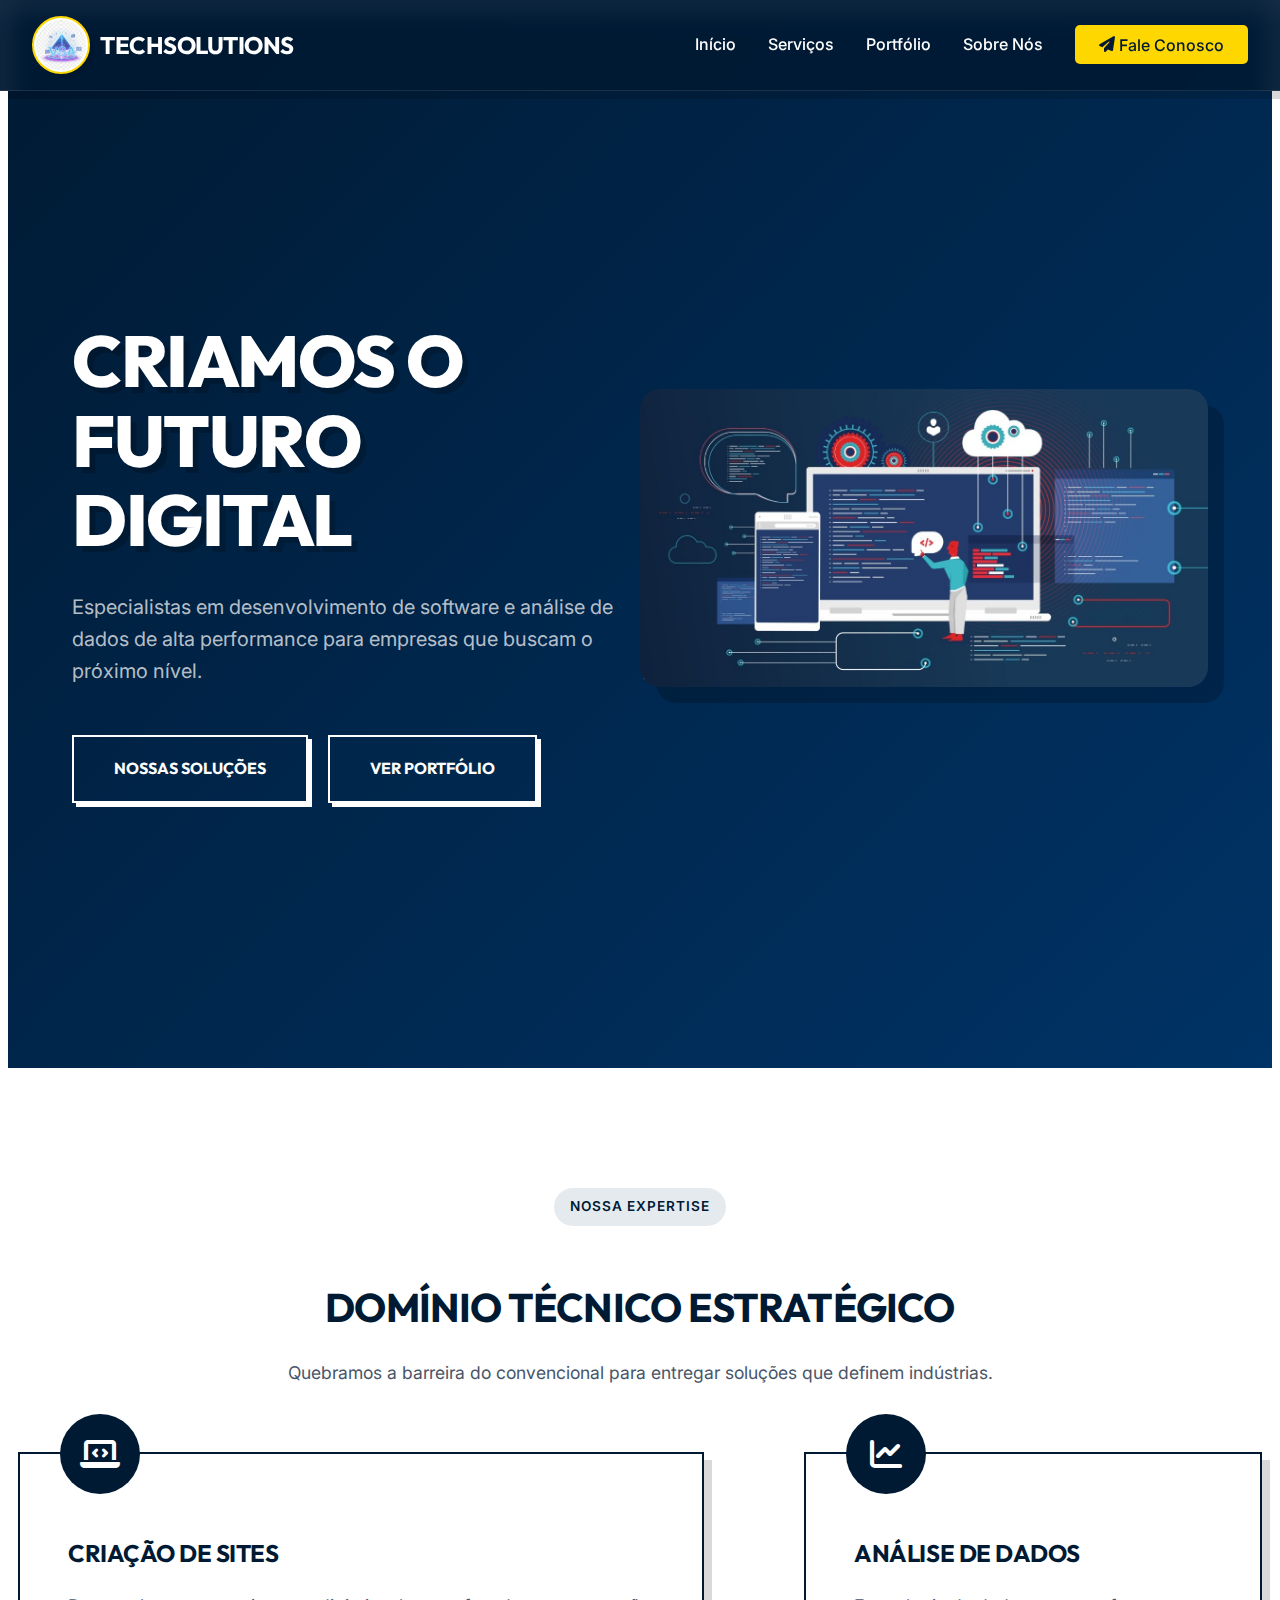
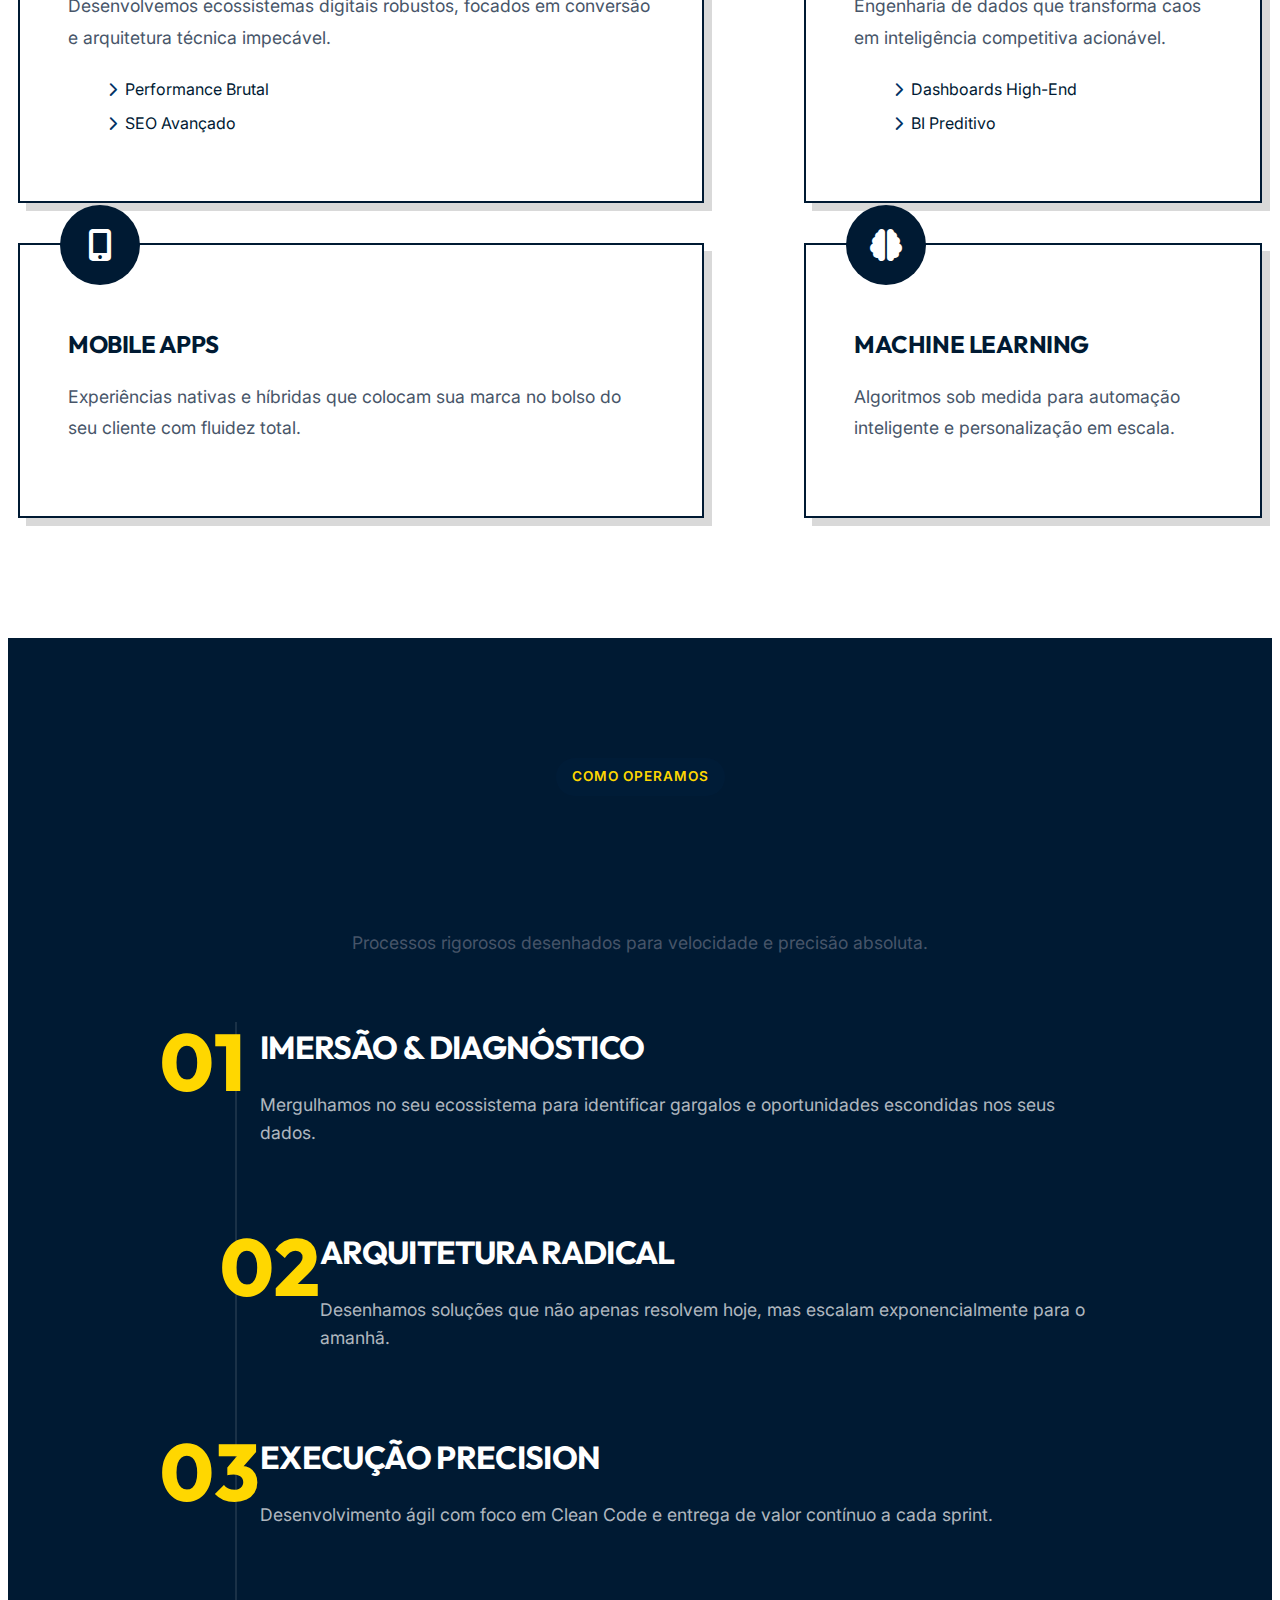
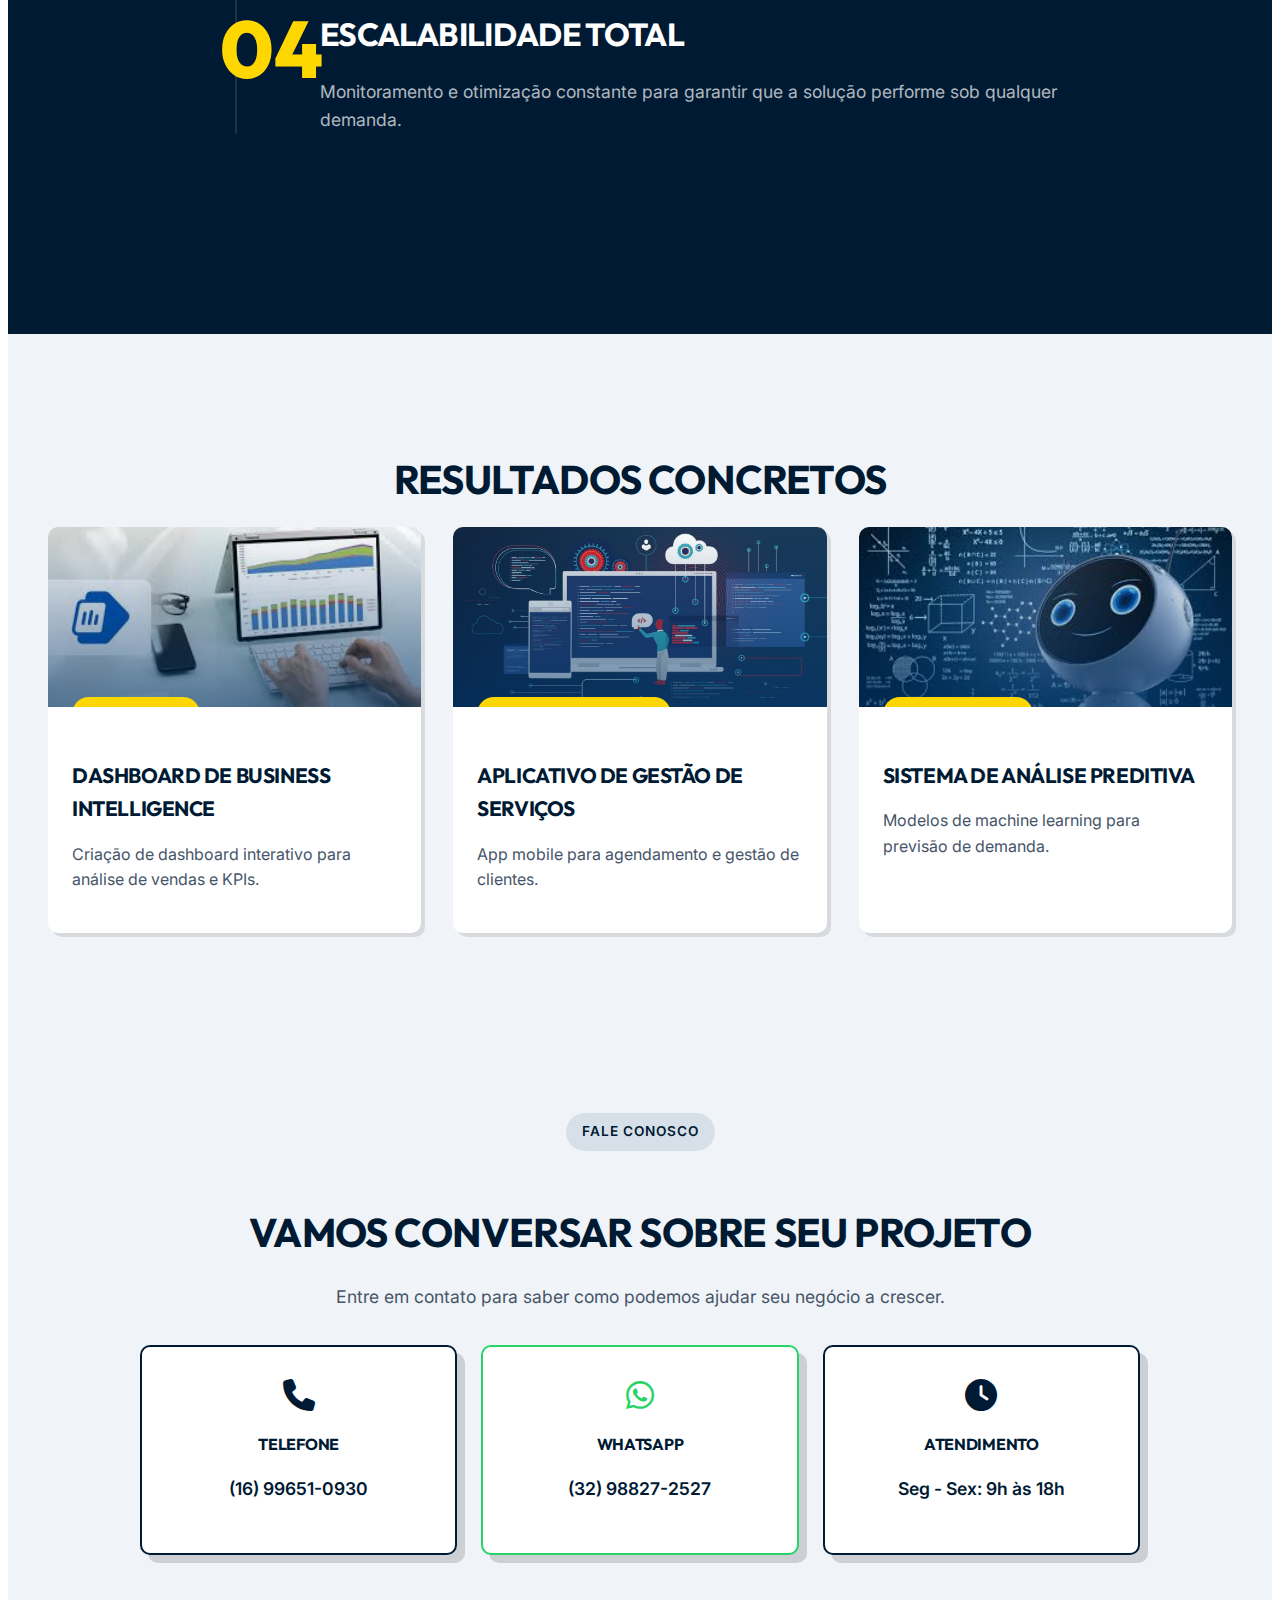
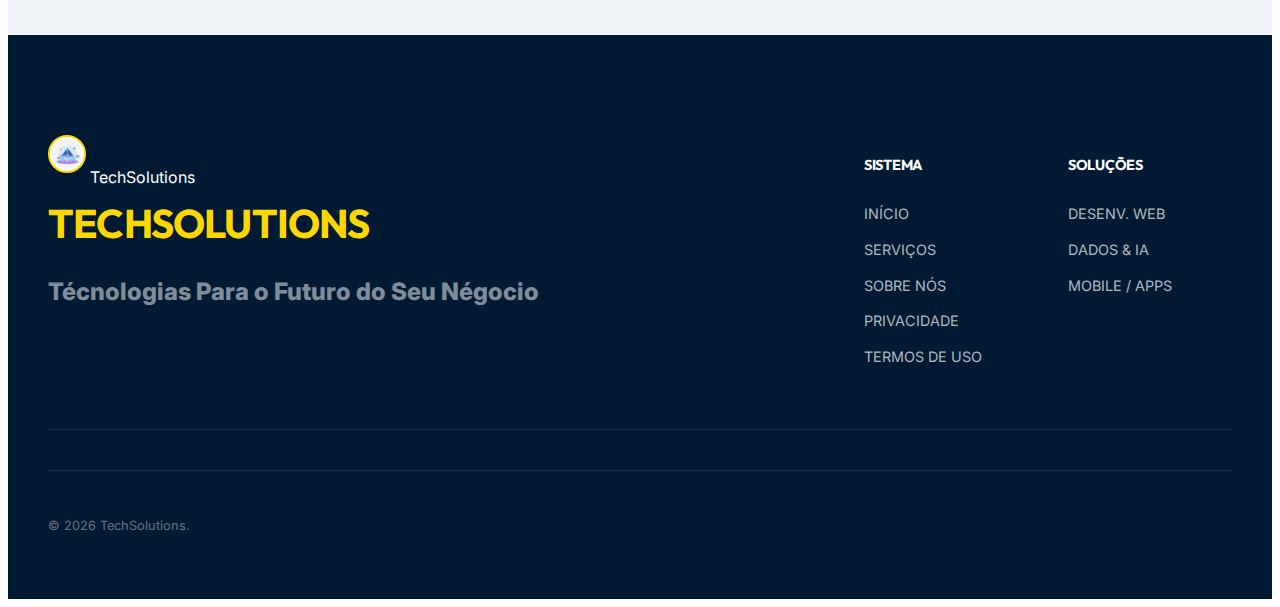
<file: index.html>
<!DOCTYPE html>
<html lang="pt-BR">

<head>
    <meta charset="UTF-8">
    <meta name="viewport" content="width=device-width, initial-scale=1.0">
    <title>TechSolutions - Sua Parceira em Tecnologia</title>
    <link rel="preconnect" href="https://fonts.googleapis.com">
    <link rel="preconnect" href="https://fonts.gstatic.com" crossorigin>
    <link href="https://fonts.googleapis.com/css2?family=Inter:wght@400;500;600&family=Outfit:wght@700;800&display=swap"
        rel="stylesheet">
    <link rel="stylesheet" href="style.css?v=1.1">
    <link rel="stylesheet" href="https://cdnjs.cloudflare.com/ajax/libs/font-awesome/6.4.0/css/all.min.css">
</head>

<body>
    <header>
        <nav>
            <div class="logo">
                <img src="images/vsa.png" alt="Logo VSA" class="logo-img">
                TechSolutions
            </div>
            <ul class="nav-menu">
                <li><a href="#home">Início</a></li>
                <li><a href="#services">Serviços</a></li>
                <li><a href="#portfolio">Portfólio</a></li>
                <li><a href="sobre-nos.html">Sobre Nós</a></li>
                <li><a href="#contact" class="btn-nav"><i class="fas fa-paper-plane"></i> Fale Conosco</a></li>
            </ul>
            <div class="hamburger">
                <span></span>
                <span></span>
                <span></span>
            </div>
        </nav>
    </header>

    <section id="home" class="hero">
        <div class="hero-content reveal">

            <h1>CRIAMOS O FUTURO DIGITAL</h1>
            <p>Especialistas em desenvolvimento de software e análise de dados de alta performance para empresas que
                buscam o próximo nível.</p>
            <div class="hero-buttons">
                <a href="#services" class="btn btn-primary">Nossas Soluções</a>
                <a href="#portfolio" class="btn btn-secondary">Ver Portfólio</a>
            </div>
        </div>
        <div class="hero-image">
            <img src="images/web-dev-concept.jpeg" alt="Tecnologia e Inovação"
                style="max-width: 100%; height: auto; border-radius: 20px; box-shadow: var(--shadow-lg);">
        </div>
    </section>
    <section id="services" class="services-section">
        <div class="container">
            <div class="section-header reveal">
                <span class="section-label">NOSSA EXPERTISE</span>
                <h2>DOMÍNIO TÉCNICO ESTRATÉGICO</h2>
                <p>Quebramos a barreira do convencional para entregar soluções que definem indústrias.</p>
            </div>

            <div class="services-grid">
                <a href="desenvolvimento-web.html" class="service-card-link">
                    <div class="service-card reveal reveal-left">
                        <div class="service-icon">
                            <i class="fas fa-laptop-code"></i>
                        </div>
                        <h3>Criação de Sites</h3>
                        <p>Desenvolvemos ecossistemas digitais robustos, focados em conversão e arquitetura técnica
                            impecável.</p>
                        <ul class="service-features">
                            <li><i class="fas fa-chevron-right"></i> Performance Brutal</li>
                            <li><i class="fas fa-chevron-right"></i> SEO Avançado</li>
                        </ul>
                    </div>
                </a>

                <a href="analise-dados.html" class="service-card-link">
                    <div class="service-card featured reveal reveal-right">
                        <div class="service-icon">
                            <i class="fas fa-chart-line"></i>
                        </div>
                        <h3>Análise de Dados</h3>
                        <p>Engenharia de dados que transforma caos em inteligência competitiva acionável.</p>
                        <ul class="service-features">
                            <li><i class="fas fa-chevron-right"></i> Dashboards High-End</li>
                            <li><i class="fas fa-chevron-right"></i> BI Preditivo</li>
                        </ul>
                    </div>
                </a>

                <a href="desenvolvimento-mobile.html" class="service-card-link">
                    <div class="service-card reveal reveal-left">
                        <div class="service-icon">
                            <i class="fas fa-mobile-alt"></i>
                        </div>
                        <h3>Mobile Apps</h3>
                        <p>Experiências nativas e híbridas que colocam sua marca no bolso do seu cliente com fluidez
                            total.
                        </p>
                    </div>
                </a>

                <a href="machine-learning.html" class="service-card-link">
                    <div class="service-card reveal reveal-right">
                        <div class="service-icon">
                            <i class="fas fa-brain"></i>
                        </div>
                        <h3>Machine Learning</h3>
                        <p>Algoritmos sob medida para automação inteligente e personalização em escala.</p>
                    </div>
                </a>
            </div>
        </div>
    </section>

    <section class="process-section">
        <div class="container">
            <div class="section-header reveal">
                <span class="section-label section-label-accent">COMO OPERAMOS</span>
                <h2>METODOLOGIA DE ALTO IMPACTO</h2>
                <p>Processos rigorosos desenhados para velocidade e precisão absoluta.</p>
            </div>

            <div class="process-timeline">
                <div class="process-step reveal reveal-left">
                    <div class="process-number">01</div>
                    <h3>Imersão & Diagnóstico</h3>
                    <p>Mergulhamos no seu ecossistema para identificar gargalos e oportunidades escondidas nos seus
                        dados.</p>
                </div>

                <div class="process-step reveal reveal-right">
                    <div class="process-number">02</div>
                    <h3>Arquitetura Radical</h3>
                    <p>Desenhamos soluções que não apenas resolvem hoje, mas escalam exponencialmente para o amanhã.</p>
                </div>

                <div class="process-step reveal reveal-left">
                    <div class="process-number">03</div>
                    <h3>Execução Precision</h3>
                    <p>Desenvolvimento ágil com foco em Clean Code e entrega de valor contínuo a cada sprint.</p>
                </div>

                <div class="process-step reveal reveal-right">
                    <div class="process-number">04</div>
                    <h3>Escalabilidade Total</h3>
                    <p>Monitoramento e otimização constante para garantir que a solução performe sob qualquer demanda.
                    </p>
                </div>
            </div>
        </div>
    </section>

    <section id="portfolio" class="portfolio-section">
        <div class="container">
            <div class="section-header reveal" style="margin-bottom: 1rem;">
                <h2>RESULTADOS CONCRETOS</h2>
            </div>
            <div class="portfolio-grid">
                <div class="portfolio-item">
                    <a href="analise-dados.html" class="clean-link">
                        <div class="portfolio-image"
                            style="background: var(--light-color); height: 180px; display: flex; align-items: center; justify-content: center; overflow: hidden;">
                            <img src="images/analise.jpeg" alt="Dashboard BI"
                                style="width: 100%; height: 100%; object-fit: cover;"
                                onerror="this.parentElement.innerHTML='<i class=\'fas fa-chart-line\' style=\'font-size: 5rem; color: var(--primary-color);\'></i>'">
                            <div class="portfolio-overlay"><span class="portfolio-category">Data Analytics</span></div>
                        </div>
                        <div class="portfolio-content">
                            <h4>Dashboard de Business Intelligence</h4>
                            <p>Criação de dashboard interativo para análise de vendas e KPIs.</p>
                        </div>
                    </a>
                </div>

                <div class="portfolio-item">
                    <a href="desenvolvimento-mobile.html" class="clean-link">
                        <div class="portfolio-image"
                            style="background: var(--light-color); height: 180px; display: flex; align-items: center; justify-content: center; overflow: hidden;">
                            <img src="images/web-dev-concept.jpeg" alt="App Mobile"
                                style="width: 100%; height: 100%; object-fit: cover;"
                                onerror="this.parentElement.innerHTML='<i class=\'fas fa-mobile-alt\' style=\'font-size: 5rem; color: var(--primary-color);\'></i>'">
                            <div class="portfolio-overlay"><span class="portfolio-category">Desenvolvimento
                                    Mobile</span></div>
                        </div>
                        <div class="portfolio-content">
                            <h4>Aplicativo de Gestão de Serviços</h4>
                            <p>App mobile para agendamento e gestão de clientes.</p>
                        </div>
                    </a>
                </div>

                <div class="portfolio-item">
                    <a href="machine-learning.html" class="clean-link">
                        <div class="portfolio-image"
                            style="background: var(--light-color); height: 180px; display: flex; align-items: center; justify-content: center; overflow: hidden;">
                            <img src="images/learning.jpeg" alt="Sistema de Análise"
                                style="width: 100%; height: 100%; object-fit: cover;"
                                onerror="this.parentElement.innerHTML='<i class=\'fas fa-brain\' style=\'font-size: 5rem; color: var(--primary-color);\'></i>'">
                            <div class="portfolio-overlay"><span class="portfolio-category">Machine Learning</span>
                            </div>
                        </div>
                        <div class="portfolio-content">
                            <h4>Sistema de Análise Preditiva</h4>
                            <p>Modelos de machine learning para previsão de demanda.</p>
                        </div>
                    </a>
                </div>
            </div>
        </div>
    </section>

    <section id="contact" class="contact-section">
        <div class="container">
            <div class="section-header">
                <span class="section-label">FALE CONOSCO</span>
                <h2>Vamos Conversar Sobre Seu Projeto</h2>
                <p>Entre em contato para saber como podemos ajudar seu negócio a crescer.</p>
            </div>

            <div
                style="display: flex; gap: 1.5rem; justify-content: center; flex-wrap: wrap; max-width: 1000px; margin: 0 auto;">
                <a href="tel:+5516996510930"
                    style="flex: 1; min-width: 250px; text-decoration: none; background: var(--white); border: 2px solid var(--primary-color); border-radius: 10px; padding: 2rem 1.5rem; text-align: center; transition: all 0.3s ease; box-shadow: var(--shadow-md);">
                    <i class="fas fa-phone"
                        style="font-size: 2rem; color: var(--primary-color); margin-bottom: 1rem; display: block;"></i>
                    <h4
                        style="color: var(--primary-color); margin-bottom: 0.5rem; font-size: 1rem; text-transform: uppercase;">
                        Telefone</h4>
                    <p style="color: var(--text-color); font-size: 1.1rem; font-weight: 600;">(16) 99651-0930</p>
                </a>

                <a href="https://wa.me/5532988272527" target="_blank"
                    style="flex: 1; min-width: 250px; text-decoration: none; background: var(--white); border: 2px solid #25D366; border-radius: 10px; padding: 2rem 1.5rem; text-align: center; transition: all 0.3s ease; box-shadow: var(--shadow-md);">
                    <i class="fab fa-whatsapp"
                        style="font-size: 2rem; color: #25D366; margin-bottom: 1rem; display: block;"></i>
                    <h4
                        style="color: var(--primary-color); margin-bottom: 0.5rem; font-size: 1rem; text-transform: uppercase;">
                        WhatsApp</h4>
                    <p style="color: var(--text-color); font-size: 1.1rem; font-weight: 600;">(32) 98827-2527</p>
                </a>

                <div
                    style="flex: 1; min-width: 250px; background: var(--white); border: 2px solid var(--primary-color); border-radius: 10px; padding: 2rem 1.5rem; text-align: center; box-shadow: var(--shadow-md);">
                    <i class="fas fa-clock"
                        style="font-size: 2rem; color: var(--primary-color); margin-bottom: 1rem; display: block;"></i>
                    <h4
                        style="color: var(--primary-color); margin-bottom: 0.5rem; font-size: 1rem; text-transform: uppercase;">
                        Atendimento</h4>
                    <p style="color: var(--text-color); font-size: 1.1rem; font-weight: 600;">Seg - Sex: 9h às 18h</p>
                </div>
            </div>
        </div>
    </section>

    <footer class="footer">
        <div class="container">
            <div class="footer-grid">
                <div class="footer-brand">
                    <div class="footer-logo">
                        <img src="images/vsa.png" alt="Logo VSA" class="logo-img">
                        <span>TechSolutions</span>
                    </div>
                    <div class="logo">TECHSOLUTIONS</div>
                    <p>Técnologias Para o Futuro do Seu Négocio</p>
                </div>
                <div class="footer-links">
                    <div class="footer-col">
                        <h4>SISTEMA</h4>
                        <ul>
                            <li><a href="#home">INÍCIO</a></li>
                            <li><a href="#services">SERVIÇOS</a></li>
                            <li><a href="sobre-nos.html">SOBRE NÓS</a></li>
                            <li><a href="privacidade.html">PRIVACIDADE</a></li>
                            <li><a href="termos-uso.html">TERMOS DE USO</a></li>
                        </ul>
                    </div>
                    <div class="footer-col">
                        <h4>SOLUÇÕES</h4>
                        <ul>
                            <li><a href="desenvolvimento-web.html">DESENV. WEB</a></li>
                            <li><a href="analise-dados.html">DADOS & IA</a></li>
                            <li><a href="desenvolvimento-mobile.html">MOBILE / APPS</a></li>
                        </ul>
                    </div>
                </div>
            </div>
            <div class="footer-bottom">
                <p>&copy; 2026 TechSolutions.</p>
            </div>
        </div>
    </footer>

    <script src="script.js"></script>
</body>

</html>
</file>
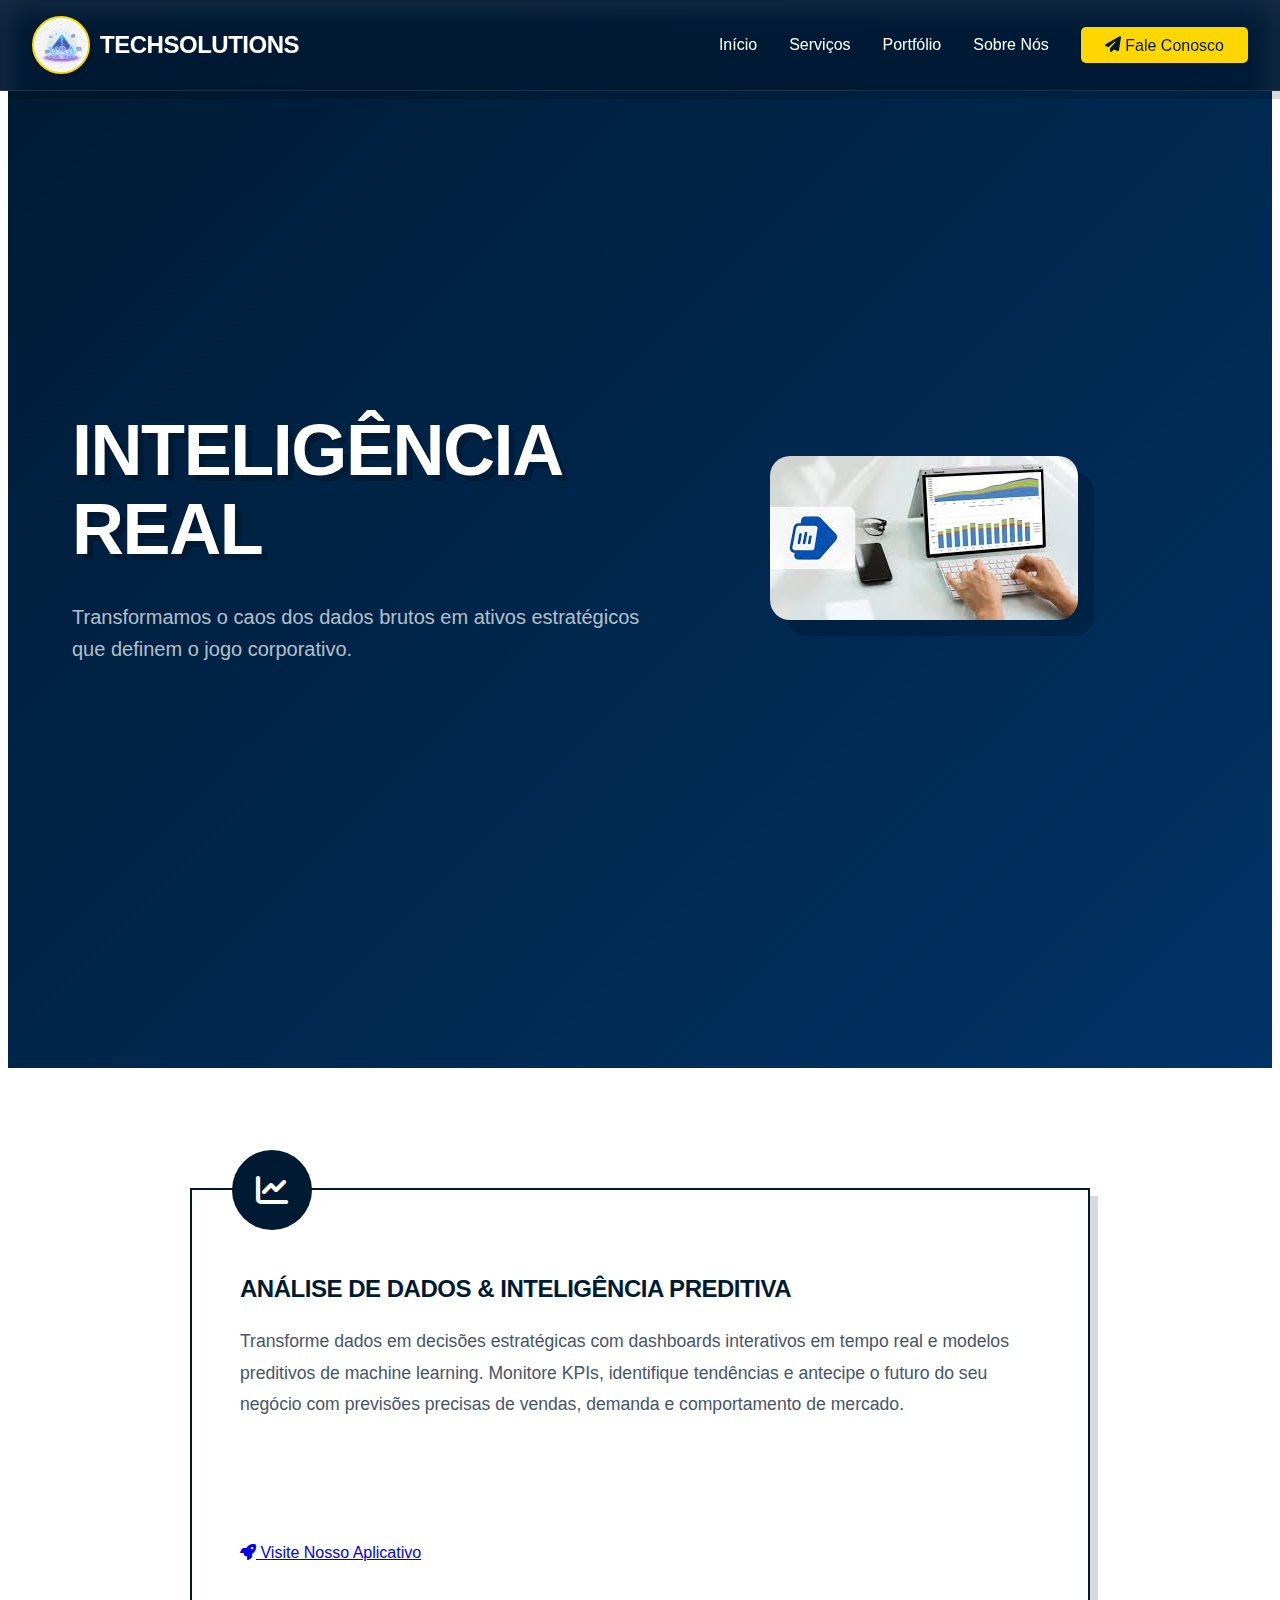
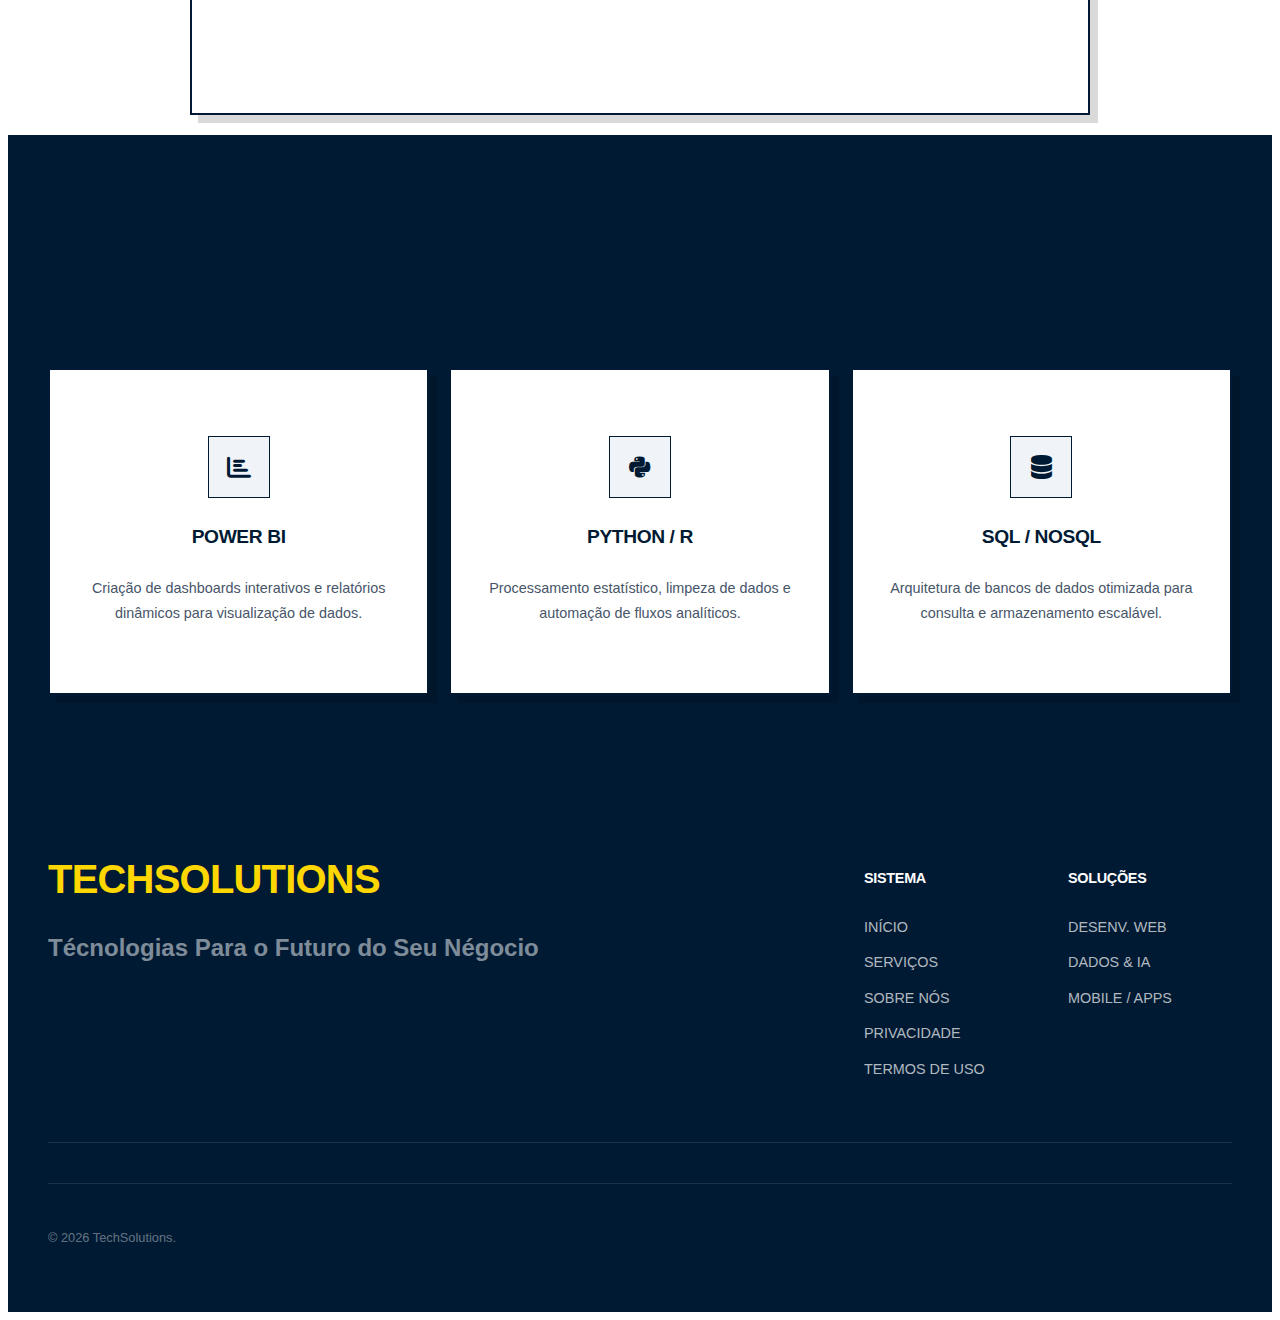
<file: analise-dados.html>
<!DOCTYPE html>
<html lang="pt-BR">

<head>
    <meta charset="UTF-8">
    <meta name="viewport" content="width=device-width, initial-scale=1.0">
    <title>ANÁLISE DE DADOS - TECHSOLUTIONS</title>
    <link rel="stylesheet" href="style.css?v=1.1">
    <link rel="stylesheet" href="https://cdnjs.cloudflare.com/ajax/libs/font-awesome/6.4.0/css/all.min.css">
</head>

<body>
    <header>
        <nav>
            <div class="logo">
                <img src="images/vsa.png" alt="Logo VSA" class="logo-img">
                TechSolutions
            </div>
            <ul class="nav-menu">
                <li><a href="index.html#home">Início</a></li>
                <li><a href="index.html#services">Serviços</a></li>
                <li><a href="index.html#portfolio">Portfólio</a></li>
                <li><a href="sobre-nos.html">Sobre Nós</a></li>
                <li><a href="index.html#contact" class="btn-nav"><i class="fas fa-paper-plane"></i> Fale Conosco</a>
                </li>
            </ul>
            <div class="hamburger">
                <span></span>
                <span></span>
                <span></span>
            </div>
        </nav>
    </header>

    <section class="hero reveal">
        <div class="hero-content">

            <h1>INTELIGÊNCIA REAL</h1>
            <p>Transformamos o caos dos dados brutos em ativos estratégicos que definem o jogo corporativo.</p>
        </div>
        <div class="hero-image">
            <img src="images/analise.jpeg" alt="Data Strategy"
                style="max-width: 100%; height: auto; border-radius: 20px; box-shadow: var(--shadow-lg);">
        </div>
    </section>

    <section class="services-section">
        <div class="container">
            <div class="grid-stack">
                <div class="service-card reveal" style="max-width: 800px; margin: 0 auto;">
                    <div class="service-icon"><i class="fas fa-chart-line"></i></div>
                    <h3>ANÁLISE DE DADOS & INTELIGÊNCIA PREDITIVA</h3>
                    <p style="margin-bottom: 1.5rem;">Transforme dados em decisões estratégicas com dashboards
                        interativos em tempo real e modelos preditivos de machine learning. Monitore KPIs, identifique
                        tendências e antecipe o futuro do seu negócio com previsões precisas de vendas, demanda e
                        comportamento de mercado.</p>
                    <p style="font-size: 0.95rem; color: rgba(255,255,255,0.75); margin-bottom: 1.5rem;"><i
                            class="fas fa-info-circle"></i> <strong>Demonstração:</strong> Este aplicativo usa dados de
                        exemplo. Em produção, seus dados reais serão carregados de planilhas Excel, Google Sheets ou
                        bancos de dados (SQL/NoSQL).</p>
                    <a href="https://appdemopy.streamlit.app/" target="_blank" class="cta-button"
                        style="display: inline-block; margin-top: 1rem;">
                        <i class="fas fa-rocket"></i> Visite Nosso Aplicativo
                    </a>
                </div>
            </div>
        </div>
    </section>

    <section class="process-section">
        <div class="container">
            <div class="section-header reveal" style="margin-bottom: 1rem;">
                <h2>TECNOLOGIA DE PONTA</h2>
            </div>
            <div class="grid-stack reveal">
                <div class="service-card stack-card reveal">
                    <div class="card-visual"><i class="fas fa-chart-bar"></i></div>
                    <h3>POWER BI</h3>
                    <p>Criação de dashboards interativos e relatórios dinâmicos para visualização de dados.</p>
                </div>
                <div class="service-card stack-card reveal">
                    <div class="card-visual"><i class="fab fa-python"></i></div>
                    <h3>PYTHON / R</h3>
                    <p>Processamento estatístico, limpeza de dados e automação de fluxos analíticos.</p>
                </div>
                <div class="service-card stack-card reveal">
                    <div class="card-visual"><i class="fas fa-database"></i></div>
                    <h3>SQL / NOSQL</h3>
                    <p>Arquitetura de bancos de dados otimizada para consulta e armazenamento escalável.</p>
                </div>
            </div>
        </div>
    </section>

    <footer class="footer">
        <div class="container">
            <div class="footer-grid">
                <div class="footer-brand">
                    <div class="logo">TECHSOLUTIONS</div>
                    <p>Técnologias Para o Futuro do Seu Négocio</p>
                </div>
                <div class="footer-links">
                    <div class="footer-col">
                        <h4>SISTEMA</h4>
                        <ul>
                            <li><a href="index.html#home">INÍCIO</a></li>
                            <li><a href="index.html#services">SERVIÇOS</a></li>
                            <li><a href="sobre-nos.html">SOBRE NÓS</a></li>
                            <li><a href="privacidade.html">PRIVACIDADE</a></li>
                            <li><a href="termos-uso.html">TERMOS DE USO</a></li>
                        </ul>
                    </div>
                    <div class="footer-col">
                        <h4>SOLUÇÕES</h4>
                        <ul>
                            <li><a href="desenvolvimento-web.html">DESENV. WEB</a></li>
                            <li><a href="analise-dados.html">DADOS & IA</a></li>
                            <li><a href="desenvolvimento-mobile.html">MOBILE / APPS</a></li>
                        </ul>
                    </div>
                </div>
            </div>
            <div class="footer-bottom">
                <p>&copy; 2026 TechSolutions.</p>
            </div>
        </div>
    </footer>

    <script src="script.js"></script>
</body>

</html>
</file>
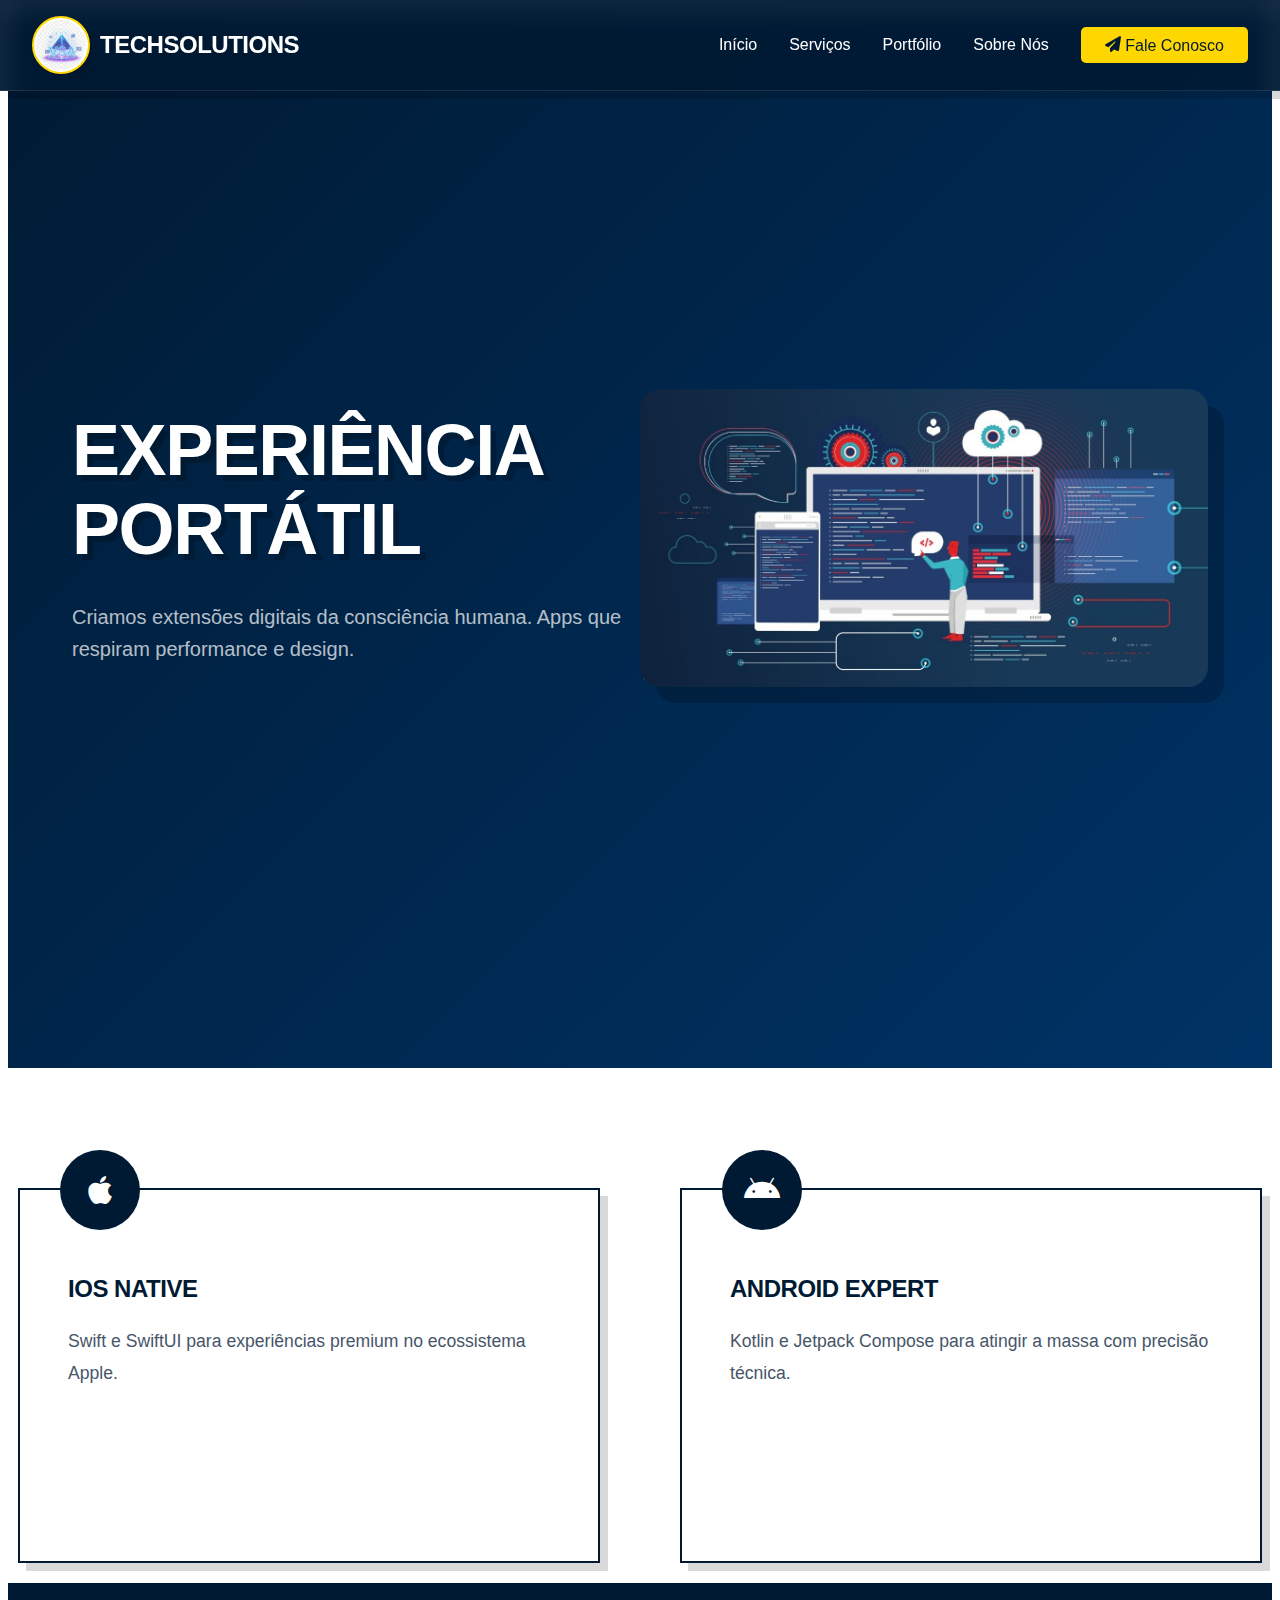
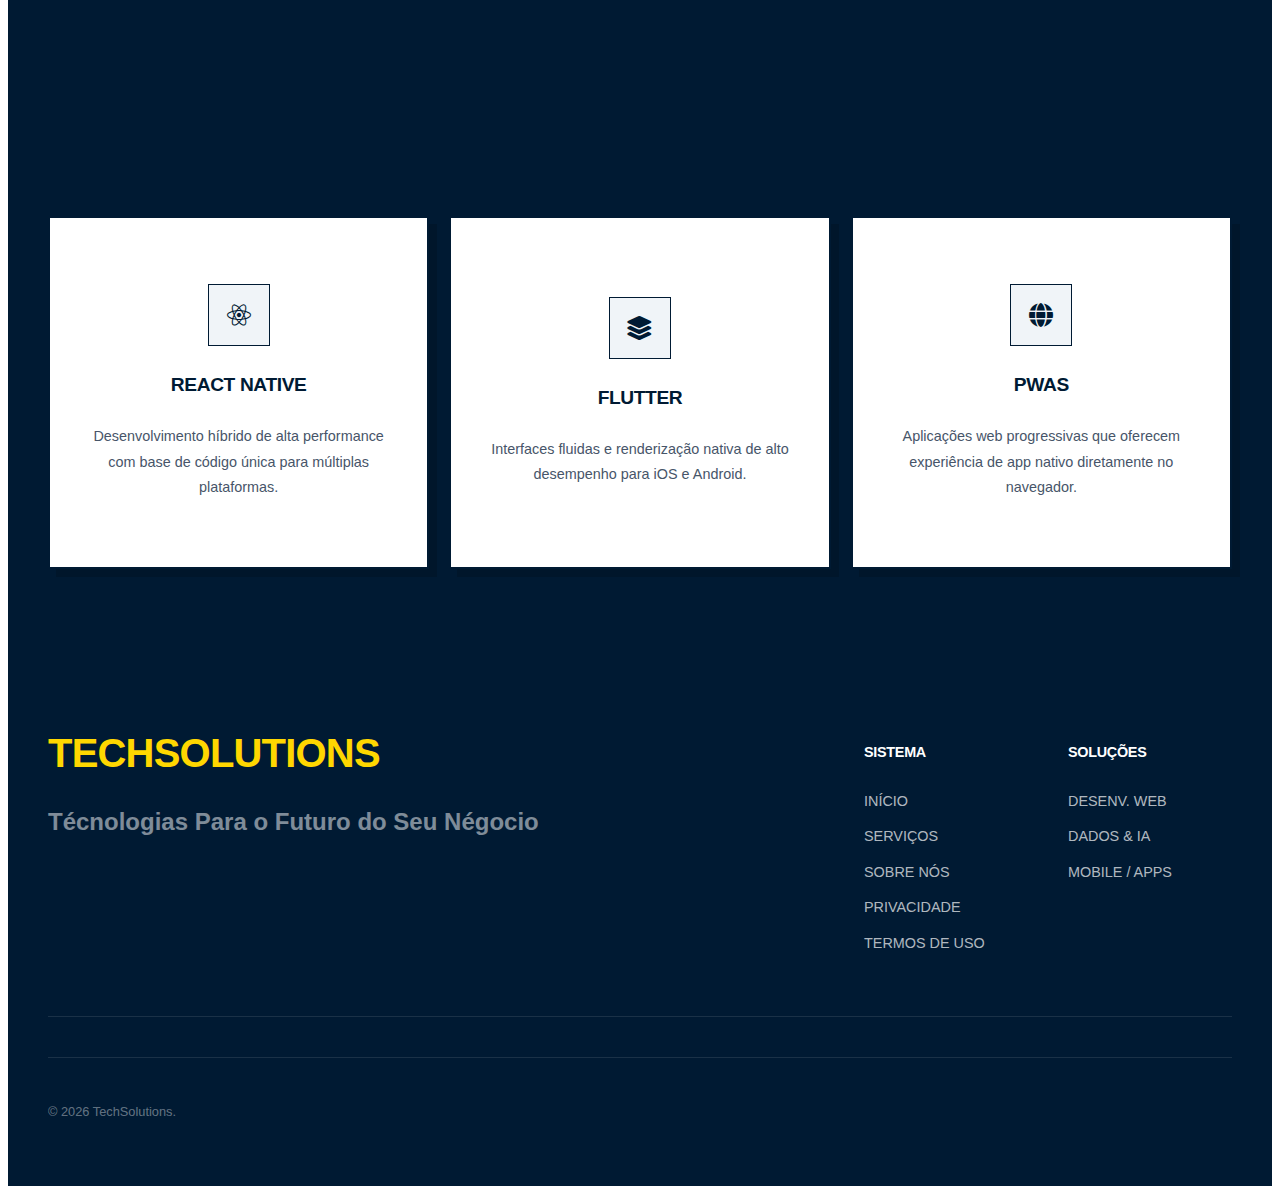
<file: desenvolvimento-mobile.html>
<!DOCTYPE html>
<html lang="pt-BR">

<head>
    <meta charset="UTF-8">
    <meta name="viewport" content="width=device-width, initial-scale=1.0">
    <title>MOBILE DEV - TECHSOLUTIONS</title>
    <link rel="stylesheet" href="style.css?v=1.1">
    <link rel="stylesheet" href="https://cdnjs.cloudflare.com/ajax/libs/font-awesome/6.4.0/css/all.min.css">
</head>

<body>
    <header>
        <nav>
            <div class="logo">
                <img src="images/vsa.png" alt="Logo VSA" class="logo-img">
                TechSolutions
            </div>
            <ul class="nav-menu">
                <li><a href="index.html#home">Início</a></li>
                <li><a href="index.html#services">Serviços</a></li>
                <li><a href="index.html#portfolio">Portfólio</a></li>
                <li><a href="sobre-nos.html">Sobre Nós</a></li>
                <li><a href="index.html#contact" class="btn-nav"><i class="fas fa-paper-plane"></i> Fale Conosco</a>
                </li>
            </ul>
            <div class="hamburger">
                <span></span>
                <span></span>
                <span></span>
            </div>
        </nav>
    </header>

    <section class="hero reveal">
        <div class="hero-content">

            <h1>EXPERIÊNCIA PORTÁTIL</h1>
            <p>Criamos extensões digitais da consciência humana. Apps que respiram performance e design.</p>
        </div>
        <div class="hero-image">
            <img src="images/web-dev-concept.jpeg" alt="Mobile Strategy"
                style="max-width: 100%; height: auto; border-radius: 20px; box-shadow: var(--shadow-lg);">
        </div>
    </section>

    <section class="services-section">
        <div class="container">
            <div class="grid-stack">
                <div class="service-card reveal reveal-left">
                    <div class="service-icon"><i class="fab fa-apple"></i></div>
                    <h3>iOS Native</h3>
                    <p>Swift e SwiftUI para experiências premium no ecossistema Apple.</p>
                </div>

                <div class="service-card reveal reveal-right">
                    <div class="service-icon"><i class="fab fa-android"></i></div>
                    <h3>Android Expert</h3>
                    <p>Kotlin e Jetpack Compose para atingir a massa com precisão técnica.</p>
                </div>
            </div>
        </div>
    </section>

    <section class="process-section">
        <div class="container">
            <div class="section-header reveal" style="margin-bottom: 1rem;">
                <h2>DESEMPENHO BRUTAL</h2>
            </div>
            <div class="grid-stack reveal">
                <div class="service-card stack-card reveal">
                    <div class="card-visual"><i class="fab fa-react"></i></div>
                    <h3>REACT NATIVE</h3>
                    <p>Desenvolvimento híbrido de alta performance com base de código única para múltiplas plataformas.
                    </p>
                </div>
                <div class="service-card stack-card reveal">
                    <div class="card-visual"><i class="fas fa-layer-group"></i></div>
                    <h3>FLUTTER</h3>
                    <p>Interfaces fluidas e renderização nativa de alto desempenho para iOS e Android.</p>
                </div>
                <div class="service-card stack-card reveal">
                    <div class="card-visual"><i class="fas fa-globe"></i></div>
                    <h3>PWAs</h3>
                    <p>Aplicações web progressivas que oferecem experiência de app nativo diretamente no navegador.</p>
                </div>
            </div>
        </div>
    </section>

    <footer class="footer">
        <div class="container">
            <div class="footer-grid">
                <div class="footer-brand">
                    <div class="logo">TECHSOLUTIONS</div>
                    <p>Técnologias Para o Futuro do Seu Négocio</p>
                </div>
                <div class="footer-links">
                    <div class="footer-col">
                        <h4>SISTEMA</h4>
                        <ul>
                            <li><a href="index.html#home">INÍCIO</a></li>
                            <li><a href="index.html#services">SERVIÇOS</a></li>
                            <li><a href="sobre-nos.html">SOBRE NÓS</a></li>
                            <li><a href="privacidade.html">PRIVACIDADE</a></li>
                            <li><a href="termos-uso.html">TERMOS DE USO</a></li>
                        </ul>
                    </div>
                    <div class="footer-col">
                        <h4>SOLUÇÕES</h4>
                        <ul>
                            <li><a href="desenvolvimento-web.html">DESENV. WEB</a></li>
                            <li><a href="analise-dados.html">DADOS & IA</a></li>
                            <li><a href="desenvolvimento-mobile.html">MOBILE / APPS</a></li>
                        </ul>
                    </div>
                </div>
            </div>
            <div class="footer-bottom">
                <p>&copy; 2026 TechSolutions.</p>
            </div>
        </div>
    </footer>

    <script src="script.js"></script>
</body>

</html>
</file>
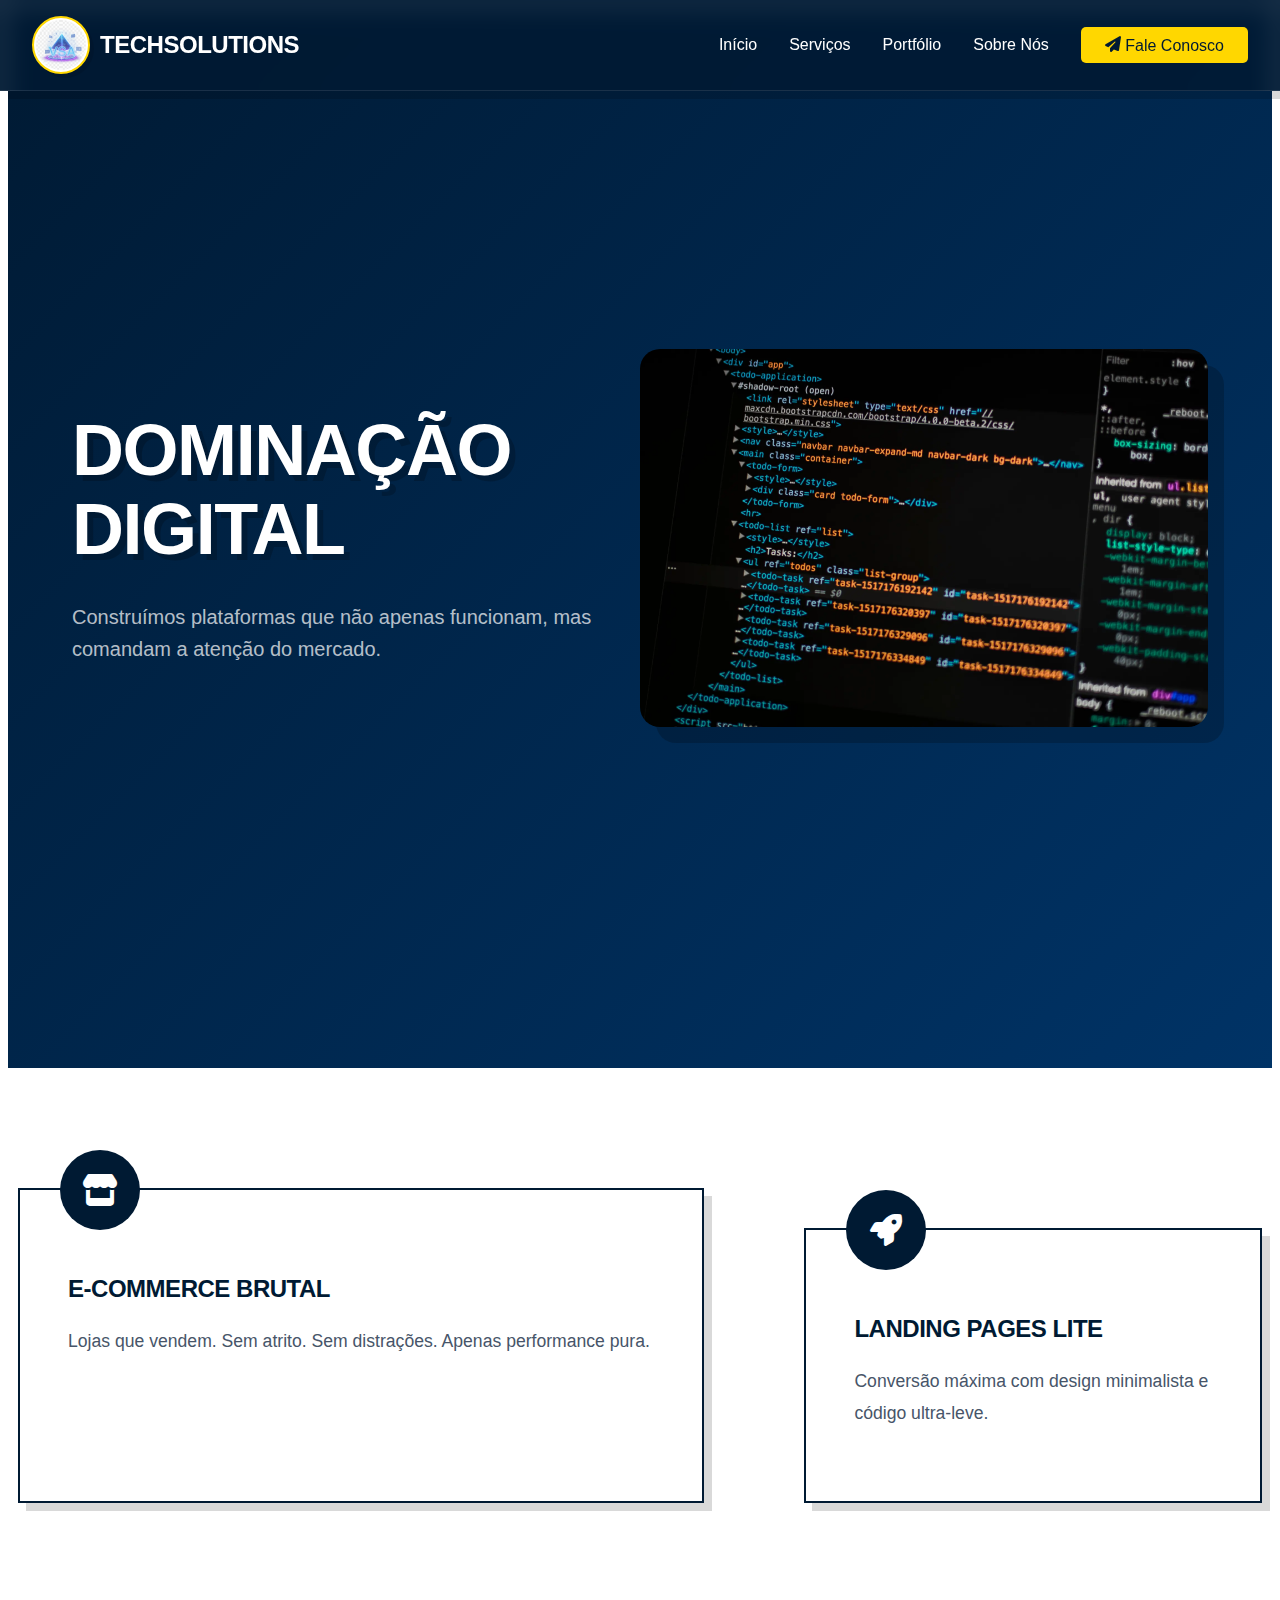
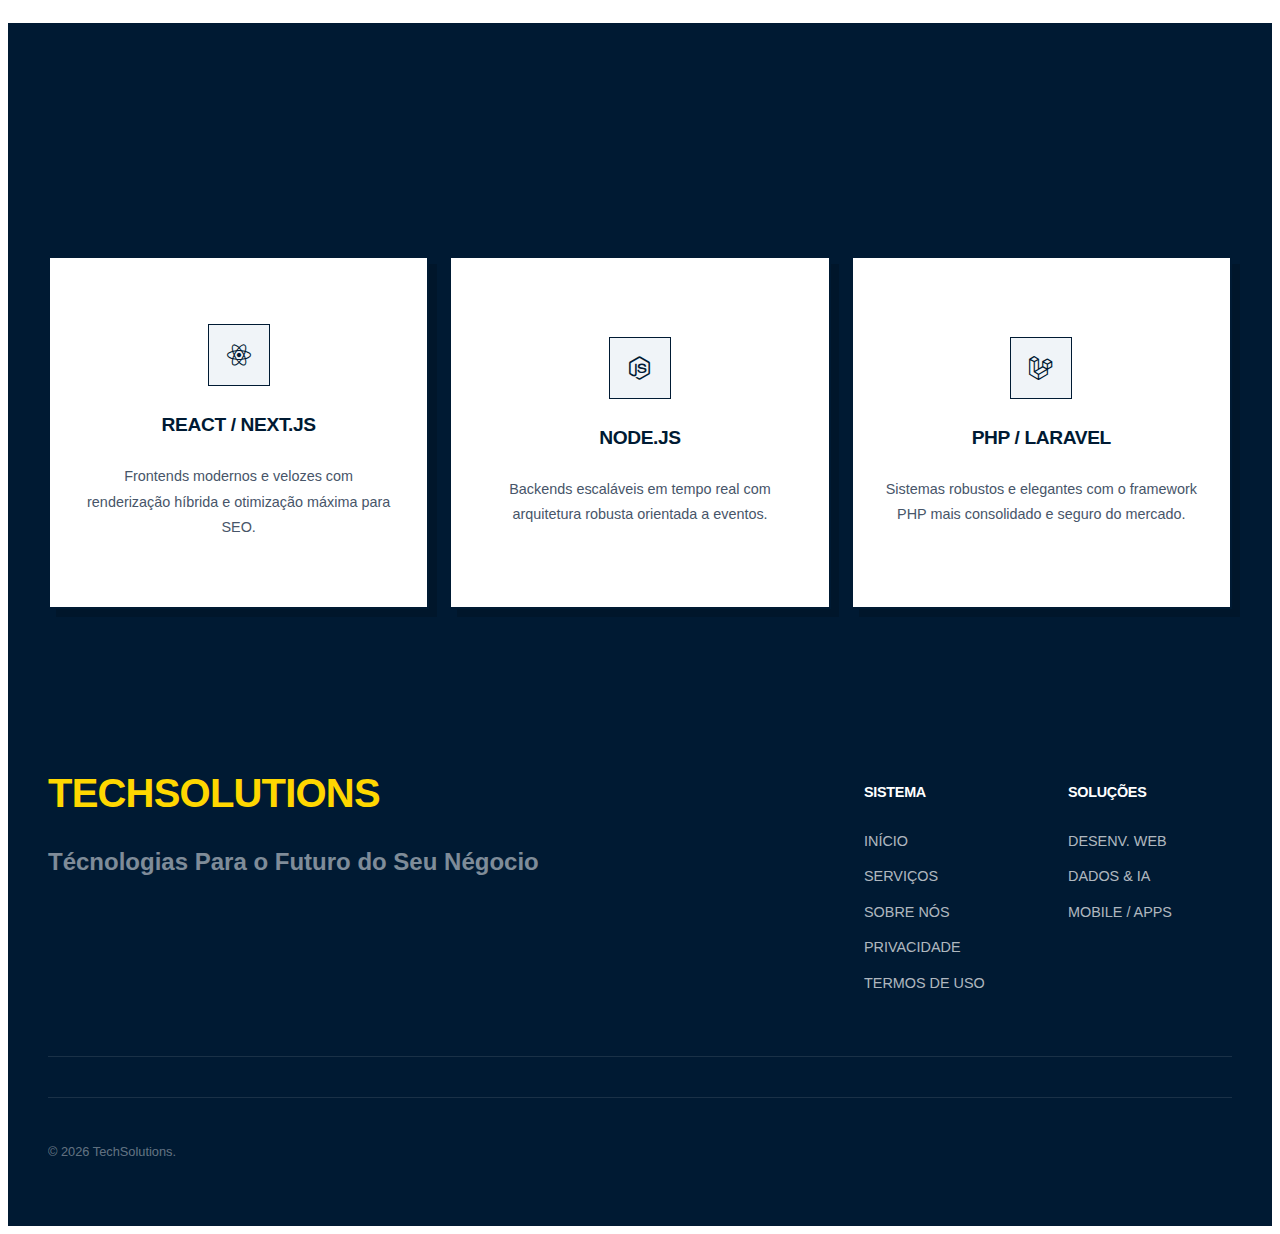
<file: desenvolvimento-web.html>
<!DOCTYPE html>
<html lang="pt-BR">

<head>
    <meta charset="UTF-8">
    <meta name="viewport" content="width=device-width, initial-scale=1.0">
    <title>WEB DEV - TECHSOLUTIONS</title>
    <link rel="stylesheet" href="style.css?v=1.1">
    <link rel="stylesheet" href="https://cdnjs.cloudflare.com/ajax/libs/font-awesome/6.4.0/css/all.min.css">
</head>

<body>
    <header>
        <nav>
            <div class="logo">
                <img src="images/vsa.png" alt="Logo VSA" class="logo-img">
                TechSolutions
            </div>
            <ul class="nav-menu">
                <li><a href="index.html#home">Início</a></li>
                <li><a href="index.html#services">Serviços</a></li>
                <li><a href="index.html#portfolio">Portfólio</a></li>
                <li><a href="sobre-nos.html">Sobre Nós</a></li>
                <li><a href="index.html#contact" class="btn-nav"><i class="fas fa-paper-plane"></i> Fale Conosco</a>
                </li>
            </ul>
            <div class="hamburger">
                <span></span>
                <span></span>
                <span></span>
            </div>
        </nav>
    </header>

    <section class="hero reveal">
        <div class="hero-content">

            <h1>DOMINAÇÃO DIGITAL</h1>
            <p>Construímos plataformas que não apenas funcionam, mas comandam a atenção do mercado.</p>
        </div>
        <div class="hero-image">
            <img src="images/web-development.jpg" alt="Web Systems"
                style="max-width: 100%; height: auto; border-radius: 20px; box-shadow: var(--shadow-lg);">
        </div>
    </section>

    <section class="services-section">
        <div class="container">
            <div class="services-grid">
                <div class="service-card reveal reveal-left">
                    <div class="service-icon"><i class="fas fa-store"></i></div>
                    <h3>E-commerce Brutal</h3>
                    <p>Lojas que vendem. Sem atrito. Sem distrações. Apenas performance pura.</p>
                </div>

                <div class="service-card reveal reveal-right" style="margin-top: 40px;">
                    <div class="service-icon"><i class="fas fa-rocket"></i></div>
                    <h3>Landing Pages Lite</h3>
                    <p>Conversão máxima com design minimalista e código ultra-leve.</p>
                </div>
            </div>
        </div>
    </section>

    <section class="process-section">
        <div class="container">
            <div class="section-header reveal" style="margin-bottom: 1rem;">
                <h2>PODER E ESCALABILIDADE</h2>
            </div>
            <div class="grid-stack reveal">
                <div class="service-card stack-card reveal">
                    <div class="card-visual"><i class="fab fa-react"></i></div>
                    <h3>REACT / NEXT.JS</h3>
                    <p>Frontends modernos e velozes com renderização híbrida e otimização máxima para SEO.</p>
                </div>
                <div class="service-card stack-card reveal">
                    <div class="card-visual"><i class="fab fa-node-js"></i></div>
                    <h3>NODE.JS</h3>
                    <p>Backends escaláveis em tempo real com arquitetura robusta orientada a eventos.</p>
                </div>
                <div class="service-card stack-card reveal">
                    <div class="card-visual"><i class="fab fa-laravel"></i></div>
                    <h3>PHP / LARAVEL</h3>
                    <p>Sistemas robustos e elegantes com o framework PHP mais consolidado e seguro do mercado.</p>
                </div>
            </div>
        </div>
    </section>

    <footer class="footer">
        <div class="container">
            <div class="footer-grid">
                <div class="footer-brand">
                    <div class="logo">TECHSOLUTIONS</div>
                    <p>Técnologias Para o Futuro do Seu Négocio</p>
                </div>
                <div class="footer-links">
                    <div class="footer-col">
                        <h4>SISTEMA</h4>
                        <ul>
                            <li><a href="index.html#home">INÍCIO</a></li>
                            <li><a href="index.html#services">SERVIÇOS</a></li>
                            <li><a href="sobre-nos.html">SOBRE NÓS</a></li>
                            <li><a href="privacidade.html">PRIVACIDADE</a></li>
                            <li><a href="termos-uso.html">TERMOS DE USO</a></li>
                        </ul>
                    </div>
                    <div class="footer-col">
                        <h4>SOLUÇÕES</h4>
                        <ul>
                            <li><a href="desenvolvimento-web.html">DESENV. WEB</a></li>
                            <li><a href="analise-dados.html">DADOS & IA</a></li>
                            <li><a href="desenvolvimento-mobile.html">MOBILE / APPS</a></li>
                        </ul>
                    </div>
                </div>
            </div>
            <div class="footer-bottom">
                <p>&copy; 2026 TechSolutions.</p>
            </div>
        </div>
    </footer>

    <script src="script.js"></script>
</body>

</html>
</file>
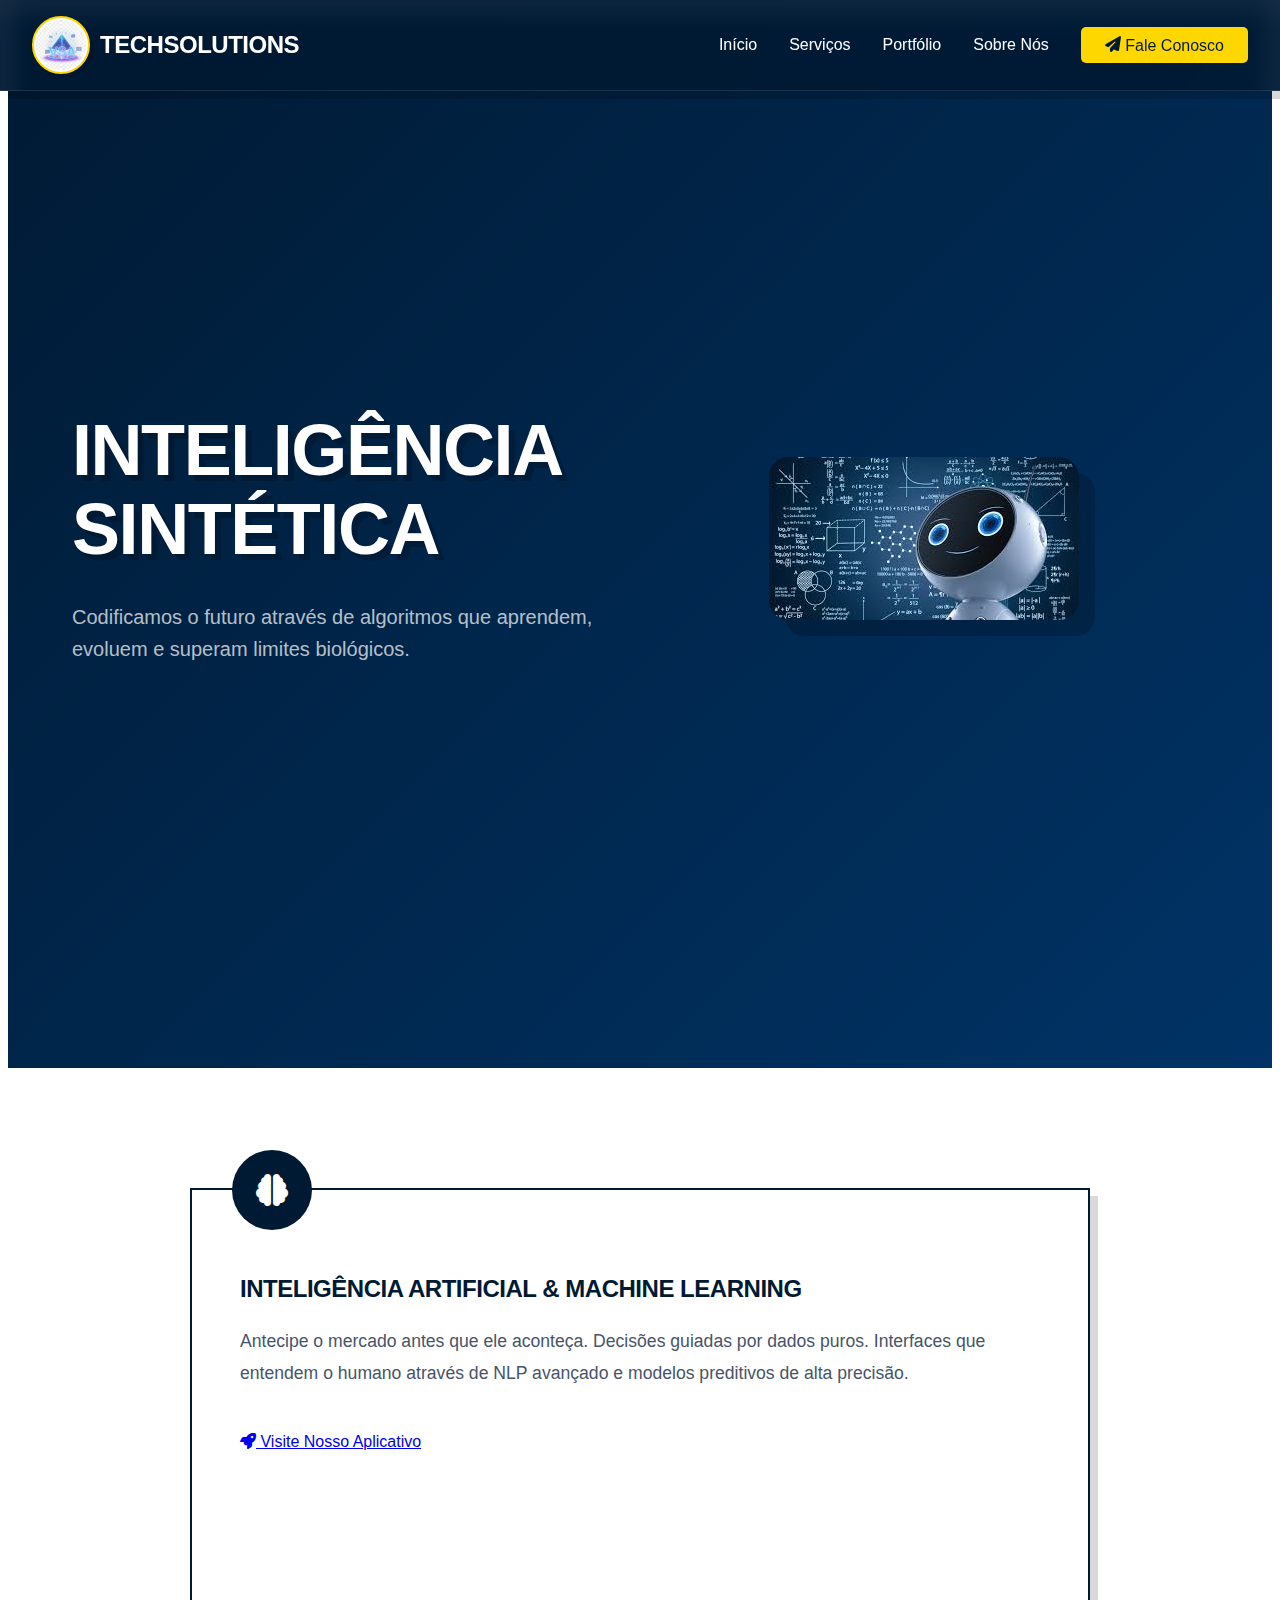
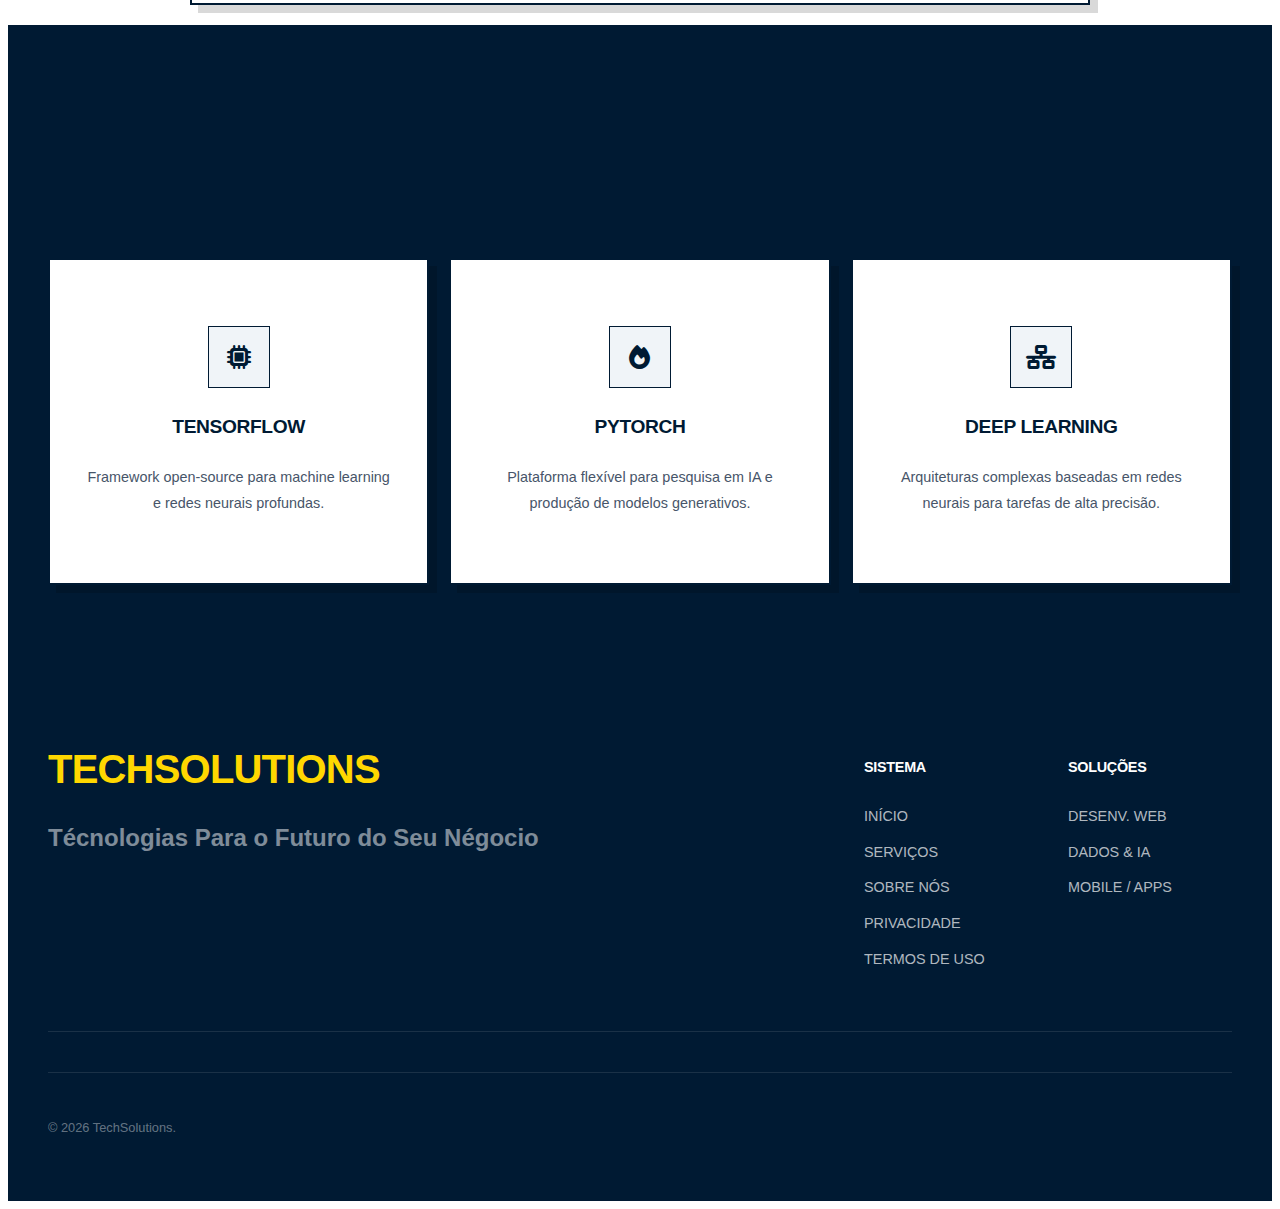
<file: machine-learning.html>
<!DOCTYPE html>
<html lang="pt-BR">

<head>
    <meta charset="UTF-8">
    <meta name="viewport" content="width=device-width, initial-scale=1.0">
    <title>AI & ML - TECHSOLUTIONS</title>
    <link rel="stylesheet" href="style.css?v=1.1">
    <link rel="stylesheet" href="https://cdnjs.cloudflare.com/ajax/libs/font-awesome/6.4.0/css/all.min.css">
</head>

<body>
    <header>
        <nav>
            <div class="logo">
                <img src="images/vsa.png" alt="Logo VSA" class="logo-img">
                TechSolutions
            </div>
            <ul class="nav-menu">
                <li><a href="index.html#home">Início</a></li>
                <li><a href="index.html#services">Serviços</a></li>
                <li><a href="index.html#portfolio">Portfólio</a></li>
                <li><a href="sobre-nos.html">Sobre Nós</a></li>
                <li><a href="index.html#contact" class="btn-nav"><i class="fas fa-paper-plane"></i> Fale Conosco</a>
                </li>
            </ul>
            <div class="hamburger">
                <span></span>
                <span></span>
                <span></span>
            </div>
        </nav>
    </header>

    <section class="hero reveal">
        <div class="hero-content">

            <h1>INTELIGÊNCIA SINTÉTICA</h1>
            <p>Codificamos o futuro através de algoritmos que aprendem, evoluem e superam limites biológicos.</p>
        </div>
        <div class="hero-image">
            <img src="images/learning.jpeg" alt="Neural Computing"
                style="max-width: 100%; height: auto; border-radius: 20px; box-shadow: var(--shadow-lg);">
        </div>
    </section>

    <section class="services-section">
        <div class="container">
            <div class="grid-stack">
                <div class="service-card reveal" style="max-width: 800px; margin: 0 auto;">
                    <div class="service-icon"><i class="fas fa-brain"></i></div>
                    <h3>INTELIGÊNCIA ARTIFICIAL & MACHINE LEARNING</h3>
                    <p style="margin-bottom: 1.5rem;">Antecipe o mercado antes que ele aconteça. Decisões guiadas por
                        dados puros. Interfaces que entendem o humano através de NLP avançado e modelos preditivos de
                        alta precisão.</p>
                    <a href="https://predictivo.streamlit.app/" target="_blank" class="cta-button"
                        style="display: inline-block; margin-top: 1rem;">
                        <i class="fas fa-rocket"></i> Visite Nosso Aplicativo
                    </a>
                </div>
            </div>
        </div>
    </section>

    <section class="process-section">
        <div class="container">
            <div class="section-header reveal" style="margin-bottom: 1rem;">
                <h2>SISTEMAS AUTÔNOMOS</h2>
            </div>
            <div class="grid-stack reveal">
                <div class="service-card stack-card reveal">
                    <div class="card-visual"><i class="fas fa-microchip"></i></div>
                    <h3>TENSORFLOW</h3>
                    <p>Framework open-source para machine learning e redes neurais profundas.</p>
                </div>
                <div class="service-card stack-card reveal">
                    <div class="card-visual"><i class="fas fa-fire"></i></div>
                    <h3>PYTORCH</h3>
                    <p>Plataforma flexível para pesquisa em IA e produção de modelos generativos.</p>
                </div>
                <div class="service-card stack-card reveal">
                    <div class="card-visual"><i class="fas fa-network-wired"></i></div>
                    <h3>DEEP LEARNING</h3>
                    <p>Arquiteturas complexas baseadas em redes neurais para tarefas de alta precisão.</p>
                </div>
            </div>
        </div>
    </section>

    <footer class="footer">
        <div class="container">
            <div class="footer-grid">
                <div class="footer-brand">
                    <div class="logo">TECHSOLUTIONS</div>
                    <p>Técnologias Para o Futuro do Seu Négocio</p>
                </div>
                <div class="footer-links">
                    <div class="footer-col">
                        <h4>SISTEMA</h4>
                        <ul>
                            <li><a href="index.html#home">INÍCIO</a></li>
                            <li><a href="index.html#services">SERVIÇOS</a></li>
                            <li><a href="sobre-nos.html">SOBRE NÓS</a></li>
                            <li><a href="privacidade.html">PRIVACIDADE</a></li>
                            <li><a href="termos-uso.html">TERMOS DE USO</a></li>
                        </ul>
                    </div>
                    <div class="footer-col">
                        <h4>SOLUÇÕES</h4>
                        <ul>
                            <li><a href="desenvolvimento-web.html">DESENV. WEB</a></li>
                            <li><a href="analise-dados.html">DADOS & IA</a></li>
                            <li><a href="desenvolvimento-mobile.html">MOBILE / APPS</a></li>
                        </ul>
                    </div>
                </div>
            </div>
            <div class="footer-bottom">
                <p>&copy; 2026 TechSolutions.</p>
            </div>
        </div>
    </footer>

    <script src="script.js"></script>
</body>

</html>
</file>
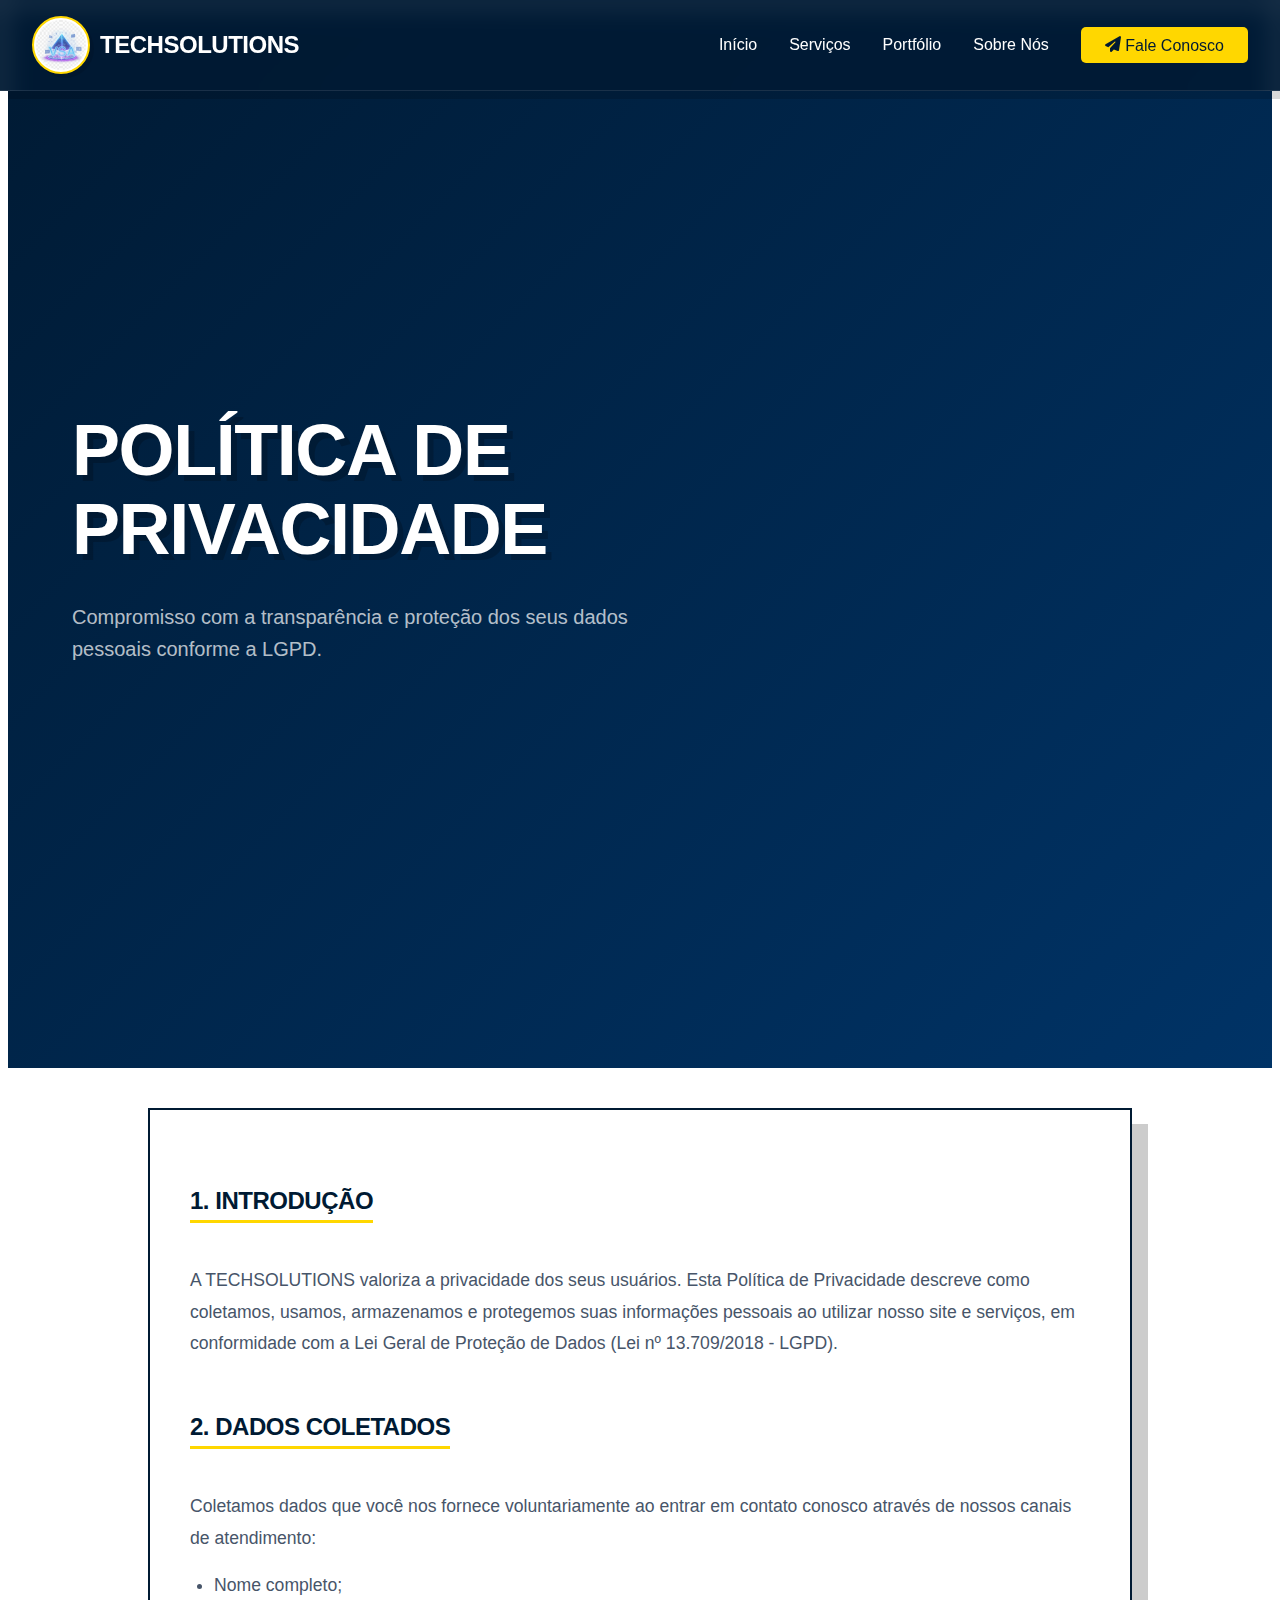
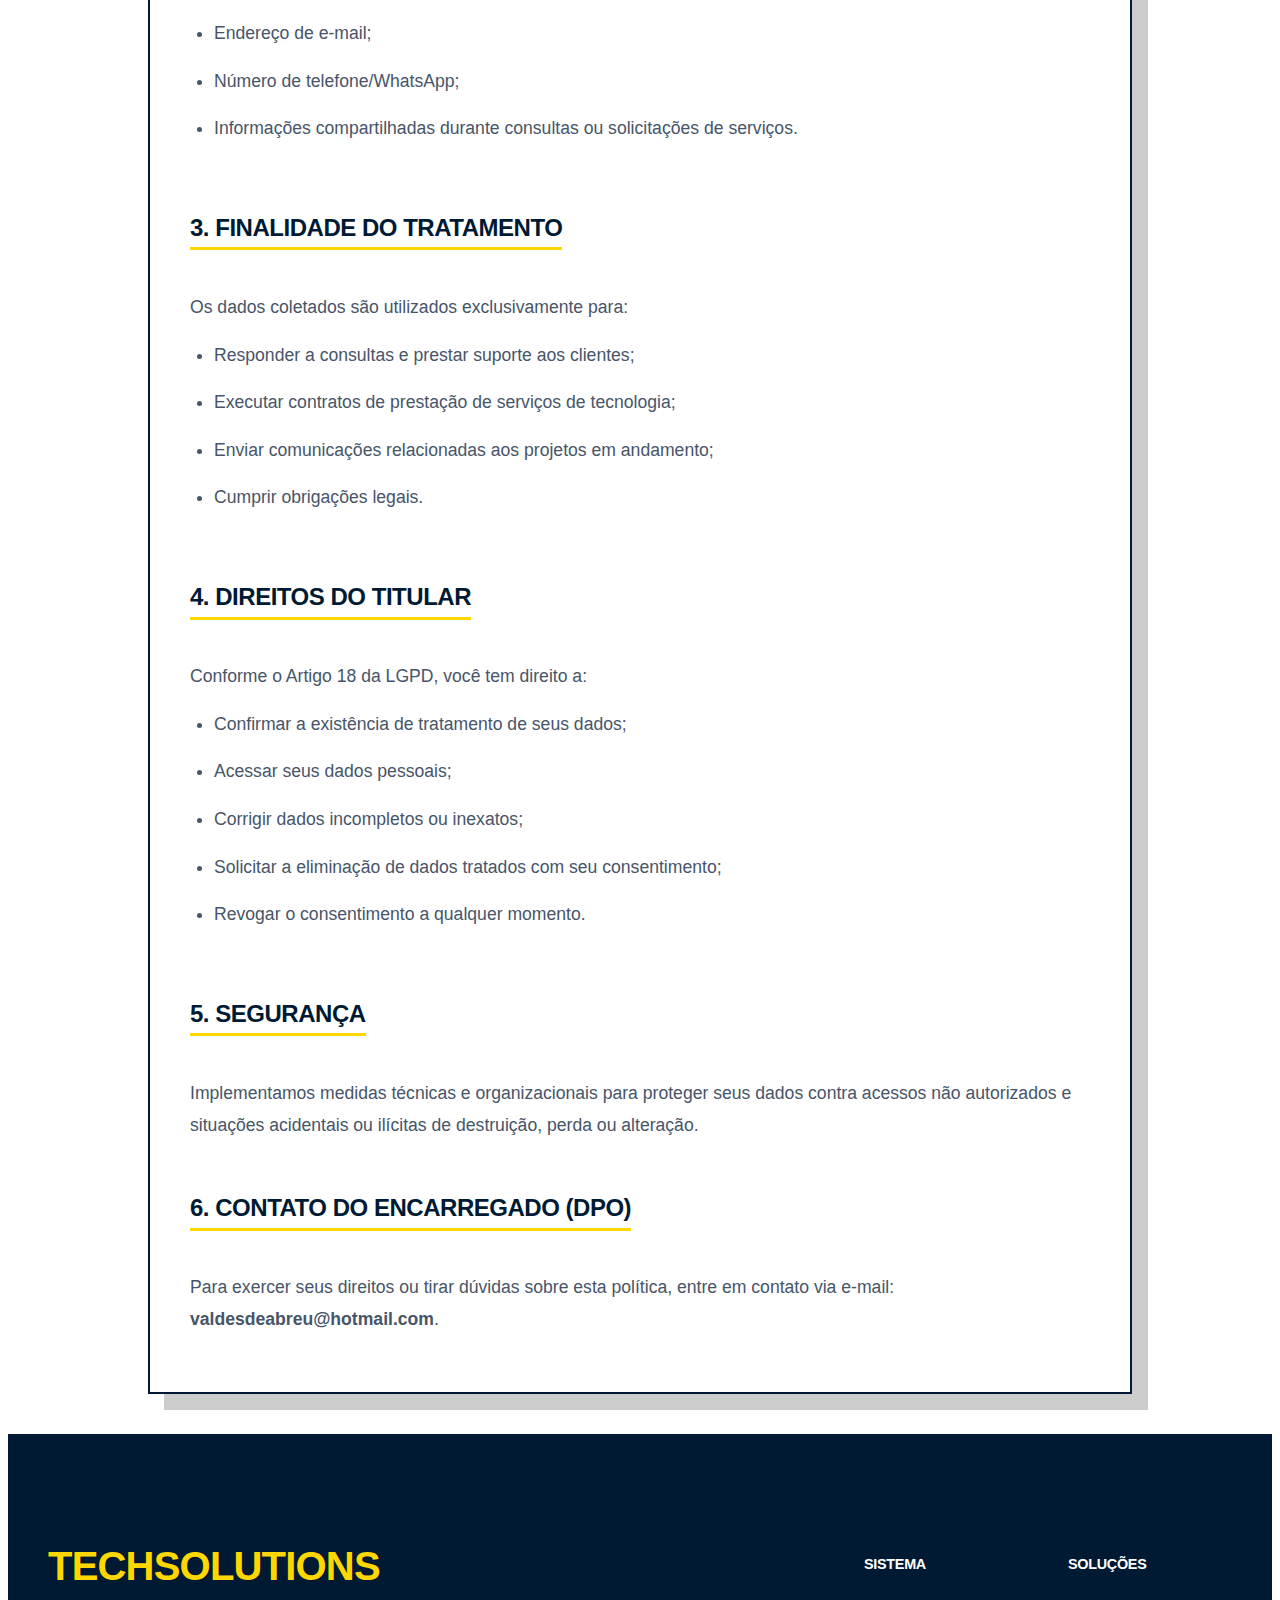
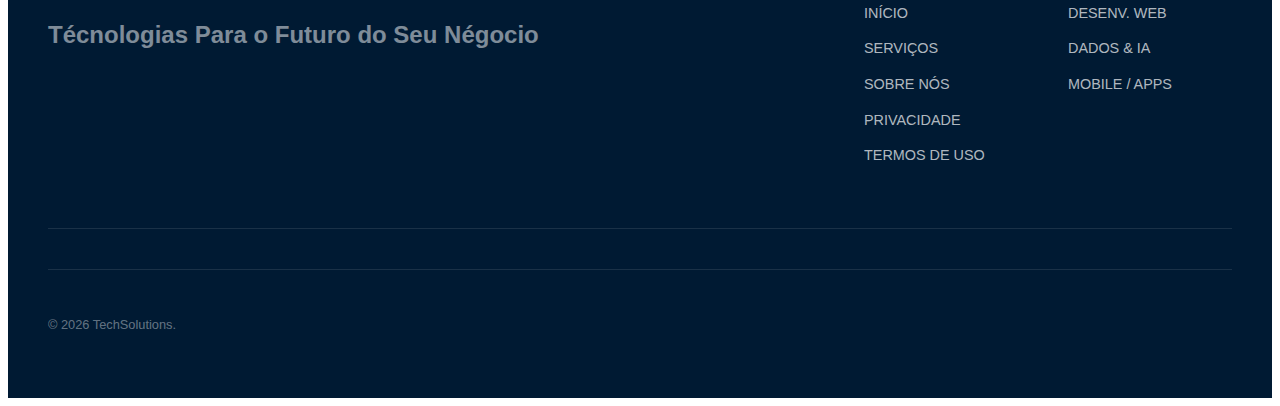
<file: privacidade.html>
<!DOCTYPE html>
<html lang="pt-BR">

<head>
    <meta charset="UTF-8">
    <meta name="viewport" content="width=device-width, initial-scale=1.0">
    <title>Política de Privacidade - TECHSOLUTIONS</title>
    <link rel="stylesheet" href="style.css?v=1.1">
    <link rel="stylesheet" href="https://cdnjs.cloudflare.com/ajax/libs/font-awesome/6.4.0/css/all.min.css">
    <style>
        .legalese-content {
            max-width: 900px;
            margin: 40px auto;
            padding: 40px;
            background: var(--white);
            border: 2px solid var(--primary-color);
            box-shadow: var(--shadow-lg);
        }

        .legalese-content h2 {
            margin-top: 2rem;
            color: var(--primary-color);
            border-bottom: 3px solid var(--accent-color);
            display: inline-block;
            margin-bottom: 1.5rem;
        }

        .legalese-content p,
        .legalese-content li {
            font-size: 1.1rem;
            color: var(--text-light);
            margin-bottom: 1rem;
            line-height: 1.8;
        }

        .legalese-content ul {
            padding-left: 1.5rem;
            margin-bottom: 2rem;
        }
    </style>
</head>

<body>
    <header>
        <nav>
            <div class="logo">
                <img src="images/vsa.png" alt="Logo VSA" class="logo-img">
                TechSolutions
            </div>
            <ul class="nav-menu">
                <li><a href="index.html#home">Início</a></li>
                <li><a href="index.html#services">Serviços</a></li>
                <li><a href="index.html#portfolio">Portfólio</a></li>
                <li><a href="sobre-nos.html">Sobre Nós</a></li>
                <li><a href="index.html#contact" class="btn-nav"><i class="fas fa-paper-plane"></i> Fale Conosco</a>
                </li>
            </ul>
        </nav>
    </header>

    <section class="hero reveal">
        <div class="hero-content">
            <h1>Política de Privacidade</h1>
            <p>Compromisso com a transparência e proteção dos seus dados pessoais conforme a LGPD.</p>
        </div>
    </section>

    <div class="container">
        <article class="legalese-content">
            <h2>1. Introdução</h2>
            <p>A TECHSOLUTIONS valoriza a privacidade dos seus usuários. Esta Política de Privacidade descreve como
                coletamos, usamos, armazenamos e protegemos suas informações pessoais ao utilizar nosso site e serviços,
                em conformidade com a Lei Geral de Proteção de Dados (Lei nº 13.709/2018 - LGPD).</p>

            <h2>2. Dados Coletados</h2>
            <p>Coletamos dados que você nos fornece voluntariamente ao entrar em contato conosco através de nossos
                canais de atendimento:</p>
            <ul>
                <li>Nome completo;</li>
                <li>Endereço de e-mail;</li>
                <li>Número de telefone/WhatsApp;</li>
                <li>Informações compartilhadas durante consultas ou solicitações de serviços.</li>
            </ul>

            <h2>3. Finalidade do Tratamento</h2>
            <p>Os dados coletados são utilizados exclusivamente para:</p>
            <ul>
                <li>Responder a consultas e prestar suporte aos clientes;</li>
                <li>Executar contratos de prestação de serviços de tecnologia;</li>
                <li>Enviar comunicações relacionadas aos projetos em andamento;</li>
                <li>Cumprir obrigações legais.</li>
            </ul>

            <h2>4. Direitos do Titular</h2>
            <p>Conforme o Artigo 18 da LGPD, você tem direito a:</p>
            <ul>
                <li>Confirmar a existência de tratamento de seus dados;</li>
                <li>Acessar seus dados pessoais;</li>
                <li>Corrigir dados incompletos ou inexatos;</li>
                <li>Solicitar a eliminação de dados tratados com seu consentimento;</li>
                <li>Revogar o consentimento a qualquer momento.</li>
            </ul>

            <h2>5. Segurança</h2>
            <p>Implementamos medidas técnicas e organizacionais para proteger seus dados contra acessos não autorizados
                e situações acidentais ou ilícitas de destruição, perda ou alteração.</p>

            <h2>6. Contato do Encarregado (DPO)</h2>
            <p>Para exercer seus direitos ou tirar dúvidas sobre esta política, entre em contato via e-mail:
                <strong>valdesdeabreu@hotmail.com</strong>.
            </p>
        </article>
    </div>

    <footer class="footer">
        <div class="container">
            <div class="footer-grid">
                <div class="footer-brand">
                    <div class="logo">TECHSOLUTIONS</div>
                    <p>Técnologias Para o Futuro do Seu Négocio</p>
                </div>
                <div class="footer-links">
                    <div class="footer-col">
                        <h4>SISTEMA</h4>
                        <ul>
                            <li><a href="index.html#home">INÍCIO</a></li>
                            <li><a href="index.html#services">SERVIÇOS</a></li>
                            <li><a href="sobre-nos.html">SOBRE NÓS</a></li>
                            <li><a href="privacidade.html">PRIVACIDADE</a></li>
                            <li><a href="termos-uso.html">TERMOS DE USO</a></li>
                        </ul>
                    </div>
                    <div class="footer-col">
                        <h4>SOLUÇÕES</h4>
                        <ul>
                            <li><a href="desenvolvimento-web.html">DESENV. WEB</a></li>
                            <li><a href="analise-dados.html">DADOS & IA</a></li>
                            <li><a href="desenvolvimento-mobile.html">MOBILE / APPS</a></li>
                        </ul>
                    </div>
                </div>
            </div>
            <div class="footer-bottom">
                <p>&copy; 2026 TechSolutions.</p>
            </div>
        </div>
    </footer>

    <script src="script.js"></script>
</body>

</html>
</file>
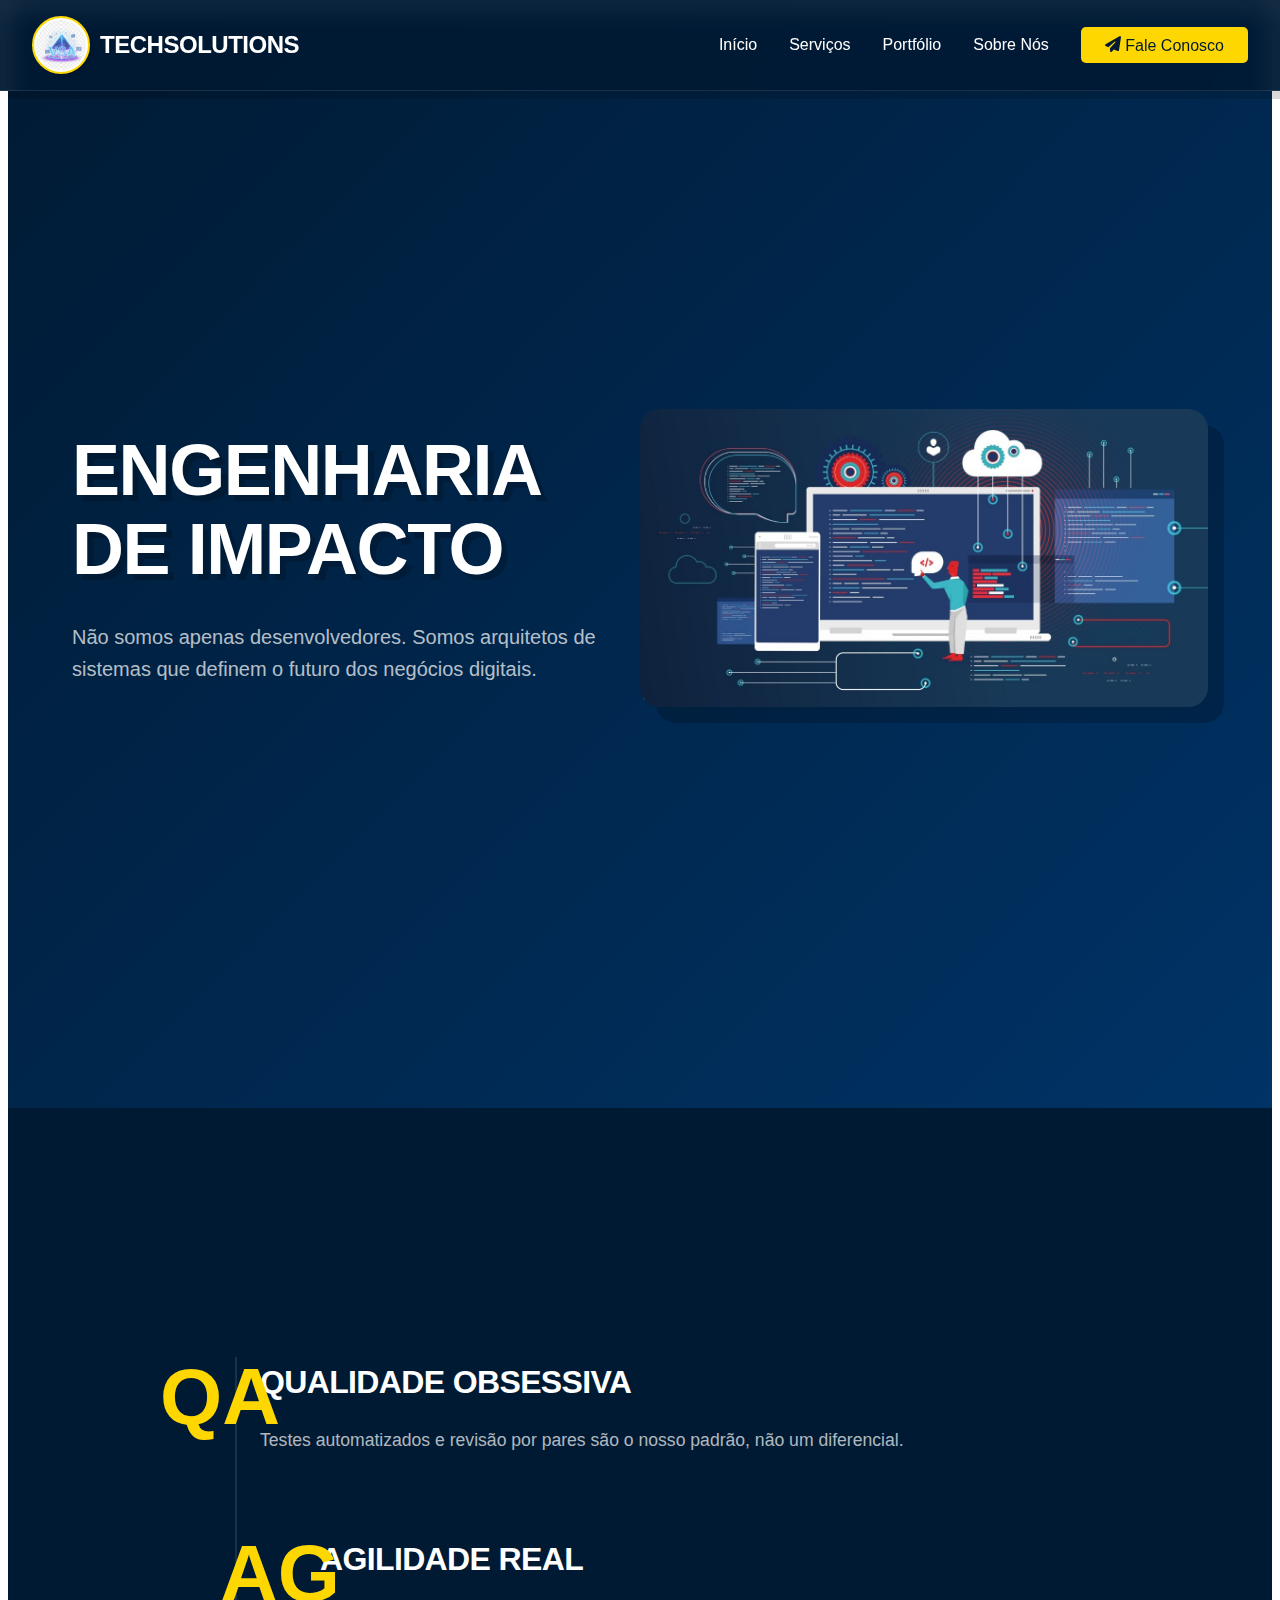
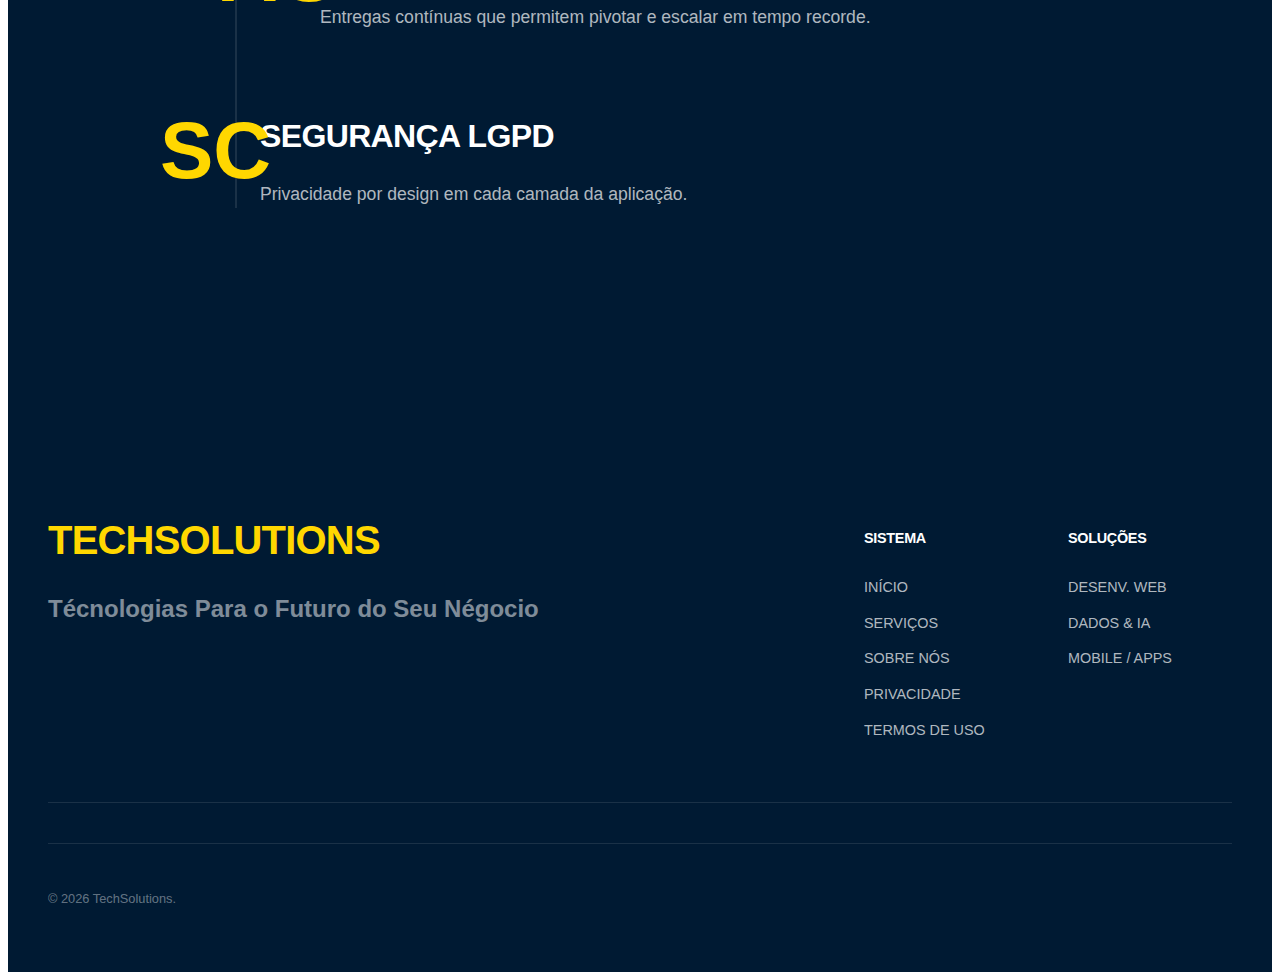
<file: sobre-nos.html>
<!DOCTYPE html>
<html lang="pt-BR">

<head>
    <meta charset="UTF-8">
    <meta name="viewport" content="width=device-width, initial-scale=1.0">
    <title>SOBRE NÓS - TECHSOLUTIONS</title>
    <link rel="stylesheet" href="style.css?v=1.1">
    <link rel="stylesheet" href="https://cdnjs.cloudflare.com/ajax/libs/font-awesome/6.4.0/css/all.min.css">
</head>

<body>
    <header>
        <nav>
            <div class="logo">
                <img src="images/vsa.png" alt="Logo VSA" class="logo-img">
                TechSolutions
            </div>
            <ul class="nav-menu">
                <li><a href="index.html#home">Início</a></li>
                <li><a href="index.html#services">Serviços</a></li>
                <li><a href="index.html#portfolio">Portfólio</a></li>
                <li><a href="sobre-nos.html">Sobre Nós</a></li>
                <li><a href="index.html#contact" class="btn-nav"><i class="fas fa-paper-plane"></i> Fale Conosco</a>
                </li>
            </ul>
            <div class="hamburger">
                <span></span>
                <span></span>
                <span></span>
            </div>
        </nav>
    </header>

    <section class="hero reveal" style="padding: 100px 4rem;">
        <div class="hero-content">

            <h1>ENGENHARIA DE IMPACTO</h1>
            <p>Não somos apenas desenvolvedores. Somos arquitetos de sistemas que definem o futuro dos negócios
                digitais.</p>
        </div>
        <div class="hero-image">
            <img src="images/web-dev-concept.jpeg" alt="Engenharia de Impacto"
                style="max-width: 100%; height: auto; border-radius: 20px; box-shadow: var(--shadow-lg);">
        </div>
    </section>

    <section class="process-section">
        <div class="container">
            <div class="section-header reveal" style="margin-bottom: 1rem;">
                <h2>RESULTADOS SEM DESCULPAS</h2>
            </div>

            <div class="process-timeline">
                <div class="process-step reveal reveal-left">
                    <div class="process-number">QA</div>
                    <h3>Qualidade Obsessiva</h3>
                    <p>Testes automatizados e revisão por pares são o nosso padrão, não um diferencial.</p>
                </div>

                <div class="process-step reveal reveal-right">
                    <div class="process-number">AG</div>
                    <h3>Agilidade Real</h3>
                    <p>Entregas contínuas que permitem pivotar e escalar em tempo recorde.</p>
                </div>

                <div class="process-step reveal reveal-left">
                    <div class="process-number">SC</div>
                    <h3>Segurança LGPD</h3>
                    <p>Privacidade por design em cada camada da aplicação.</p>
                </div>
            </div>
        </div>
    </section>

    <footer class="footer">
        <div class="container">
            <div class="footer-grid">
                <div class="footer-brand">
                    <div class="logo">TECHSOLUTIONS</div>
                    <p>Técnologias Para o Futuro do Seu Négocio</p>
                </div>
                <div class="footer-links">
                    <div class="footer-col">
                        <h4>SISTEMA</h4>
                        <ul>
                            <li><a href="index.html#home">INÍCIO</a></li>
                            <li><a href="index.html#services">SERVIÇOS</a></li>
                            <li><a href="sobre-nos.html">SOBRE NÓS</a></li>
                            <li><a href="privacidade.html">PRIVACIDADE</a></li>
                            <li><a href="termos-uso.html">TERMOS DE USO</a></li>
                        </ul>
                    </div>
                    <div class="footer-col">
                        <h4>SOLUÇÕES</h4>
                        <ul>
                            <li><a href="desenvolvimento-web.html">DESENV. WEB</a></li>
                            <li><a href="analise-dados.html">DADOS & IA</a></li>
                            <li><a href="desenvolvimento-mobile.html">MOBILE / APPS</a></li>
                        </ul>
                    </div>
                </div>
            </div>
            <div class="footer-bottom">
                <p>&copy; 2026 TechSolutions.</p>
            </div>
        </div>
    </footer>

    <script src="script.js"></script>
</body>

</html>
</file>
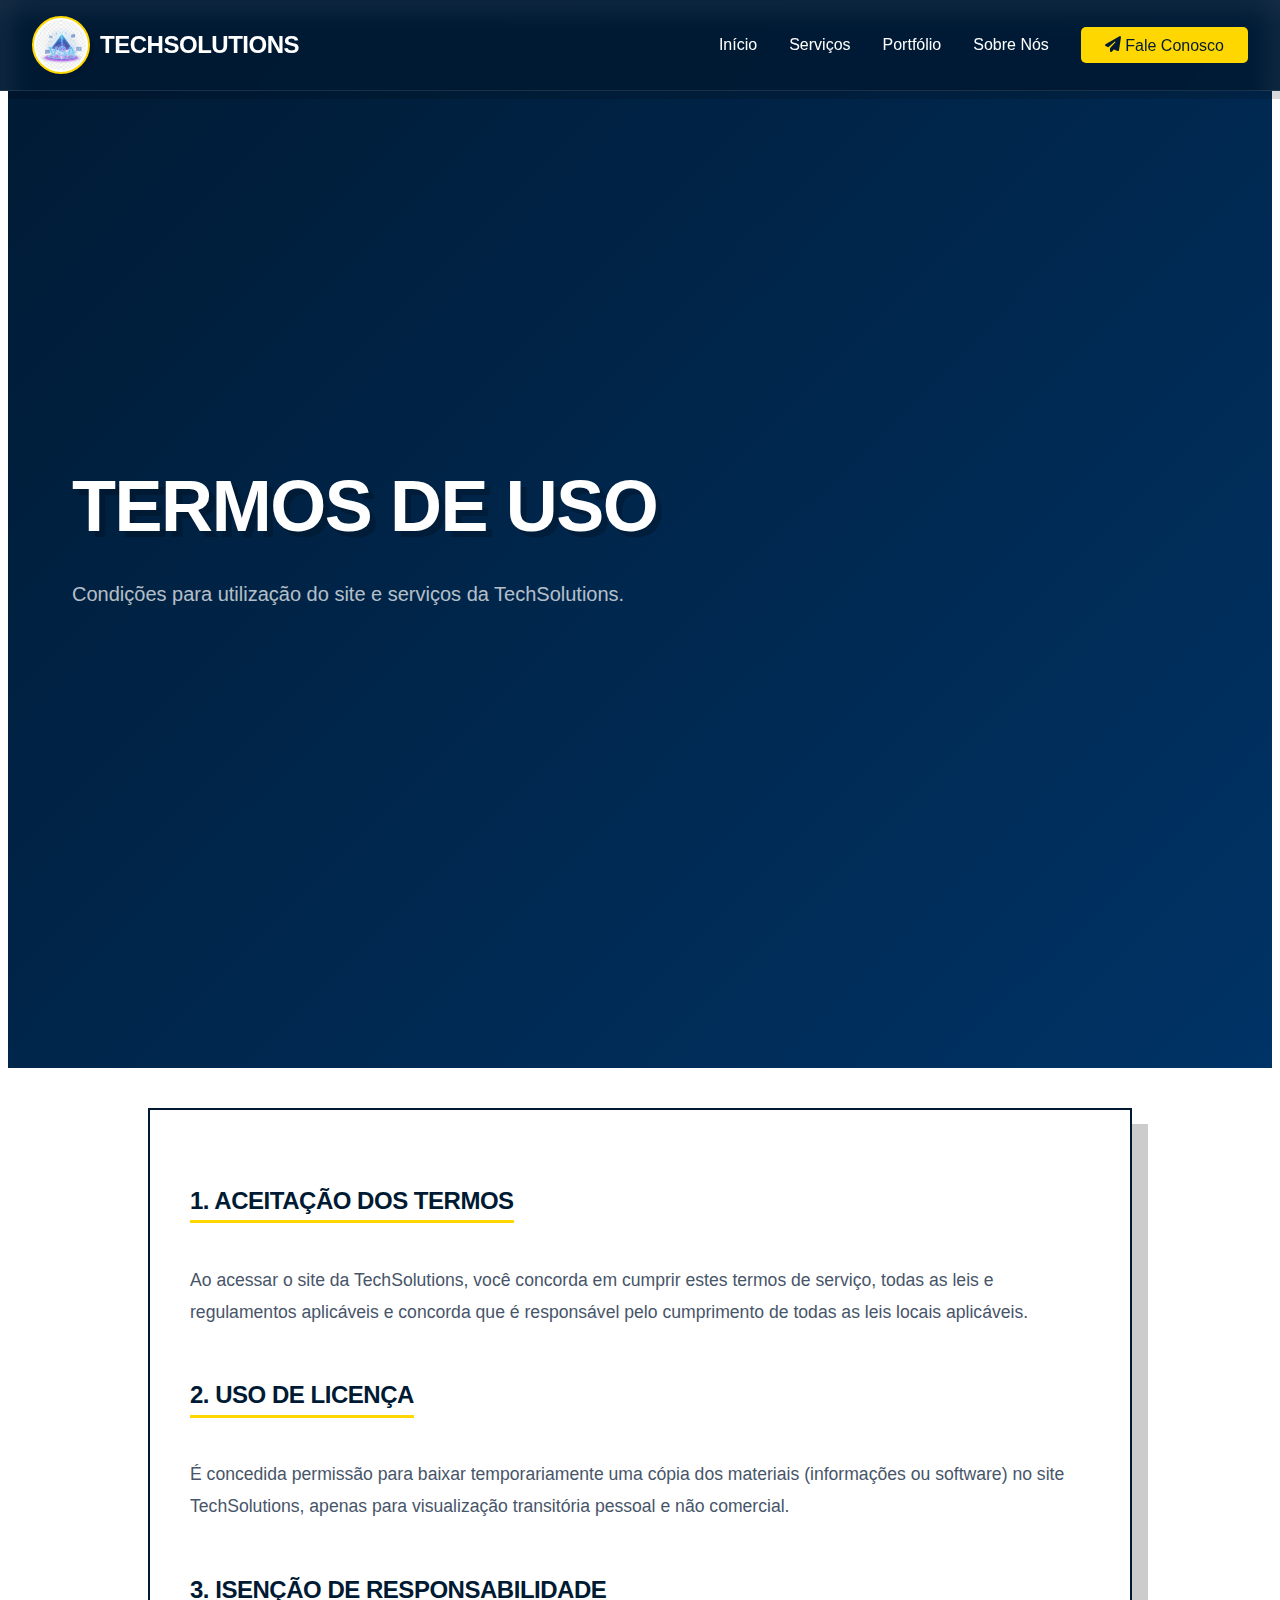
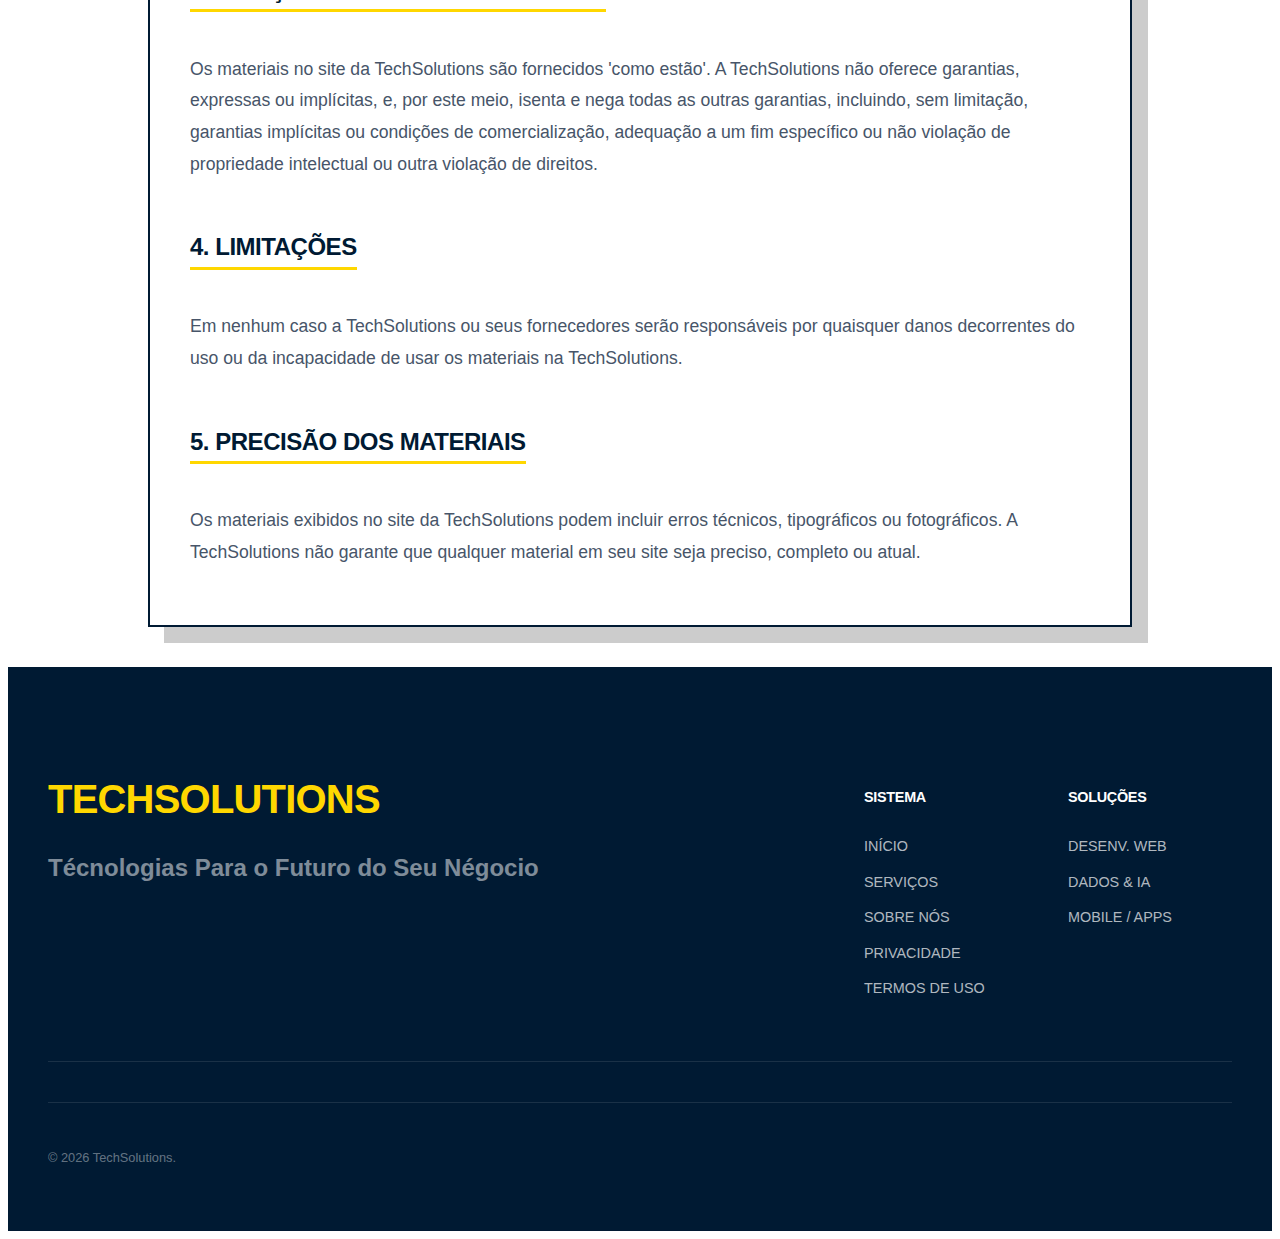
<file: termos-uso.html>
<!DOCTYPE html>
<html lang="pt-BR">

<head>
    <meta charset="UTF-8">
    <meta name="viewport" content="width=device-width, initial-scale=1.0">
    <title>Termos de Uso - TECHSOLUTIONS</title>
    <link rel="stylesheet" href="style.css?v=1.1">
    <link rel="stylesheet" href="https://cdnjs.cloudflare.com/ajax/libs/font-awesome/6.4.0/css/all.min.css">
    <style>
        .legalese-content {
            max-width: 900px;
            margin: 40px auto;
            padding: 40px;
            background: var(--white);
            border: 2px solid var(--primary-color);
            box-shadow: var(--shadow-lg);
        }

        .legalese-content h2 {
            margin-top: 2rem;
            color: var(--primary-color);
            border-bottom: 3px solid var(--accent-color);
            display: inline-block;
            margin-bottom: 1.5rem;
        }

        .legalese-content p,
        .legalese-content li {
            font-size: 1.1rem;
            color: var(--text-light);
            margin-bottom: 1rem;
            line-height: 1.8;
        }
    </style>
</head>

<body>
    <header>
        <nav>
            <div class="logo">
                <img src="images/vsa.png" alt="Logo VSA" class="logo-img">
                TechSolutions
            </div>
            <ul class="nav-menu">
                <li><a href="index.html#home">Início</a></li>
                <li><a href="index.html#services">Serviços</a></li>
                <li><a href="index.html#portfolio">Portfólio</a></li>
                <li><a href="sobre-nos.html">Sobre Nós</a></li>
                <li><a href="index.html#contact" class="btn-nav"><i class="fas fa-paper-plane"></i> Fale Conosco</a>
                </li>
            </ul>
        </nav>
    </header>

    <section class="hero reveal">
        <div class="hero-content">
            <h1>Termos de Uso</h1>
            <p>Condições para utilização do site e serviços da TechSolutions.</p>
        </div>
    </section>

    <div class="container">
        <article class="legalese-content">
            <h2>1. Aceitação dos Termos</h2>
            <p>Ao acessar o site da TechSolutions, você concorda em cumprir estes termos de serviço, todas as leis e
                regulamentos aplicáveis e concorda que é responsável pelo cumprimento de todas as leis locais
                aplicáveis.</p>

            <h2>2. Uso de Licença</h2>
            <p>É concedida permissão para baixar temporariamente uma cópia dos materiais (informações ou software) no
                site TechSolutions, apenas para visualização transitória pessoal e não comercial.</p>

            <h2>3. Isenção de Responsabilidade</h2>
            <p>Os materiais no site da TechSolutions são fornecidos 'como estão'. A TechSolutions não oferece garantias,
                expressas ou implícitas, e, por este meio, isenta e nega todas as outras garantias, incluindo, sem
                limitação, garantias implícitas ou condições de comercialização, adequação a um fim específico ou não
                violação de propriedade intelectual ou outra violação de direitos.</p>

            <h2>4. Limitações</h2>
            <p>Em nenhum caso a TechSolutions ou seus fornecedores serão responsáveis por quaisquer danos decorrentes do
                uso ou da incapacidade de usar os materiais na TechSolutions.</p>

            <h2>5. Precisão dos Materiais</h2>
            <p>Os materiais exibidos no site da TechSolutions podem incluir erros técnicos, tipográficos ou
                fotográficos. A TechSolutions não garante que qualquer material em seu site seja preciso, completo ou
                atual.</p>
        </article>
    </div>

    <footer class="footer">
        <div class="container">
            <div class="footer-grid">
                <div class="footer-brand">
                    <div class="logo">TECHSOLUTIONS</div>
                    <p>Técnologias Para o Futuro do Seu Négocio</p>
                </div>
                <div class="footer-links">
                    <div class="footer-col">
                        <h4>SISTEMA</h4>
                        <ul>
                            <li><a href="index.html#home">INÍCIO</a></li>
                            <li><a href="index.html#services">SERVIÇOS</a></li>
                            <li><a href="sobre-nos.html">SOBRE NÓS</a></li>
                            <li><a href="privacidade.html">PRIVACIDADE</a></li>
                            <li><a href="termos-uso.html">TERMOS DE USO</a></li>
                        </ul>
                    </div>
                    <div class="footer-col">
                        <h4>SOLUÇÕES</h4>
                        <ul>
                            <li><a href="desenvolvimento-web.html">DESENV. WEB</a></li>
                            <li><a href="analise-dados.html">DADOS & IA</a></li>
                            <li><a href="desenvolvimento-mobile.html">MOBILE / APPS</a></li>
                        </ul>
                    </div>
                </div>
            </div>
            <div class="footer-bottom">
                <p>&copy; 2026 TechSolutions.</p>
            </div>
        </div>
    </footer>

    <script src="script.js"></script>
</body>

</html>
</file>
<file: style.css>
/* Font import moved to HTML */

:root {
    --primary-color: #001a33;
    --secondary-color: #003366;
    --accent-color: #ffd700;
    --dark-color: #000c1a;
    --light-color: #f0f4f8;
    --text-color: #001a33;
    --text-light: #475569;
    --white: #ffffff;
    --gradient-primary: linear-gradient(135deg, #001a33 0%, #003366 100%);
    --gradient-accent: linear-gradient(135deg, #ffd700 0%, #ffc800 100%);
    --shadow-sm: 4px 4px 0px rgba(0, 0, 0, 0.1);
    --shadow-md: 8px 8px 0px rgba(0, 0, 0, 0.15);
    --shadow-lg: 16px 16px 0px rgba(0, 0, 0, 0.2);
    --transition: all 0.4s cubic-bezier(0.16, 1, 0.3, 1);
    --radius: 0px;
    /* Brutalist Sharp Edges */
}

html {
    scroll-behavior: smooth;
}

body {
    font-family: 'Inter', sans-serif;
    line-height: 1.6;
    color: var(--text-color);
    background-color: var(--white);
    overflow-x: hidden;
}

h1,
h2,
h3,
h4,
.logo {
    font-family: 'Outfit', sans-serif;
    text-transform: uppercase;
    letter-spacing: -0.02em;
}

.container {
    max-width: 1200px;
    margin: 0 auto;
    padding: 0 20px;
}

/* Header e Navegação */
header {
    background-color: rgba(0, 26, 51, 0.9);
    /* var(--primary-color) with opacity */
    backdrop-filter: blur(12px);
    -webkit-backdrop-filter: blur(12px);
    position: fixed;
    width: 100%;
    top: 0;
    left: 0;
    z-index: 1000;
    border-bottom: 1px solid rgba(255, 255, 255, 0.1);
    box-shadow: var(--shadow-md);
    transition: var(--transition);
}

nav {
    display: flex;
    justify-content: space-between;
    align-items: center;
    padding: 1rem 2rem;
    max-width: 1400px;
    margin: 0 auto;
}

.logo {
    display: flex;
    align-items: center;
    gap: 10px;
    font-size: 1.5rem;
    font-weight: bold;
    color: var(--white);
    cursor: pointer;
}

.logo-img {
    height: 50px;
    width: 50px;
    object-fit: contain;
    border-radius: 50%;
    background-color: var(--white);
    padding: 2px;
    border: 2px solid var(--accent-color);
    box-shadow: var(--shadow-sm);
}

.logo i {
    font-size: 1.8rem;
    color: var(--accent-color);
}

.nav-menu {
    display: flex;
    list-style: none;
    gap: 2rem;
    align-items: center;
}

.nav-menu li a {
    color: var(--white);
    text-decoration: none;
    font-weight: 500;
    transition: var(--transition);
    position: relative;
}

.nav-menu li a:hover {
    color: var(--accent-color);
}

.nav-menu li a::after {
    content: '';
    position: absolute;
    bottom: -5px;
    left: 0;
    width: 0;
    height: 2px;
    background-color: var(--accent-color);
    transition: var(--transition);
}

.nav-menu li a:hover::after {
    width: 100%;
}

.btn-nav {
    background-color: var(--accent-color);
    color: var(--primary-color) !important;
    padding: 0.6rem 1.5rem;
    border-radius: 5px;
    font-weight: 600;
    transition: var(--transition);
}

.btn-nav:hover {
    background-color: #e6c200;
    transform: translateY(-2px);
    box-shadow: var(--shadow-md);
}

.btn-nav::after {
    display: none;
}

.hamburger {
    display: none;
    flex-direction: column;
    cursor: pointer;
    gap: 5px;
}

.hamburger span {
    width: 25px;
    height: 3px;
    background-color: var(--white);
    transition: var(--transition);
}

/* Seção Hero */
.hero {
    background: var(--gradient-primary);
    min-height: 100vh;
    display: flex;
    align-items: center;
    justify-content: flex-start;
    /* Asymmetric Tension: Left Aligned */
    padding: 80px 4rem 80px;
    /* Reduced top padding to 80px */
    position: relative;
    overflow: hidden;
}

.hero-overlay {
    position: absolute;
    top: 0;
    left: 0;
    width: 100%;
    height: 100%;
    background: url('data:image/svg+xml,<svg xmlns="http://www.w3.org/2000/svg" viewBox="0 0 1440 320"><path fill="%23ffffff" fill-opacity="0.05" d="M0,96L48,112C96,128,192,160,288,160C384,160,480,128,576,122.7C672,117,768,139,864,138.7C960,139,1056,117,1152,101.3C1248,85,1344,75,1392,69.3L1440,64L1440,320L1392,320C1344,320,1248,320,1152,320C1056,320,960,320,864,320C768,320,672,320,576,320C480,320,384,320,288,320C192,320,96,320,48,320L0,320Z"></path></svg>');
    background-size: cover;
    background-position: bottom;
    opacity: 0.3;
}

.hero-content {
    flex: 1;
    max-width: 800px;
    /* Reduced for better line length */
    z-index: 10;
    position: relative;
    text-align: left;
    /* Explicit left alignment */
}

.hero-label {
    display: inline-block;
    background-color: rgba(255, 215, 0, 0.2);
    color: var(--accent-color);
    padding: 0.5rem 1rem;
    border-radius: 20px;
    font-size: 0.85rem;
    font-weight: 600;
    letter-spacing: 1px;
    margin-bottom: 1.5rem;
    border: 1px solid var(--accent-color);
}

.hero h1 {
    font-size: clamp(2.5rem, 8vw, 4.5rem);
    /* Reduced size as requested */
    line-height: 1.1;
    margin-bottom: 2rem;
    font-weight: 800;
    color: var(--white);
    text-shadow: 6px 6px 0px rgba(0, 0, 0, 0.2);
    /* Slightly softer shadow for smaller text */
}

.hero p {
    font-size: 1.25rem;
    max-width: 600px;
    margin: 0 0 3rem 0;
    /* Align left */
    opacity: 0.9;
    color: rgba(255, 255, 255, 0.8);
}

.hero-buttons {
    display: flex;
    gap: 20px;
    justify-content: flex-start;
    /* Align left */
    flex-wrap: wrap;
}

.hero-visual {
    position: absolute;
    width: 100%;
    height: 100%;
    top: 0;
    left: 0;
    z-index: 5;
    pointer-events: none;
}

.code-blob {
    position: absolute;
    background: var(--dark-color);
    border: 1px solid rgba(255, 255, 255, 0.1);
    padding: 20px;
    font-family: monospace;
    font-size: 14px;
    color: var(--accent-color);
    box-shadow: var(--shadow-lg);
    opacity: 0.4;
    display: block;
}

.blob-1 {
    top: 15%;
    right: 5%;
    /* Moved to right to balance left-aligned content */
    transform: rotate(10deg);
}

.blob-2 {
    bottom: 15%;
    right: 15%;
    transform: rotate(-10deg);
}

/* Reveal Animations */
.reveal {
    opacity: 1;
    /* Changed from 0 for debugging */
    transform: translateY(0);
    /* Changed from 30px for debugging */
    transition: opacity 0.8s cubic-bezier(0.16, 1, 0.3, 1),
        transform 0.8s cubic-bezier(0.16, 1, 0.3, 1);
}

.reveal.revealed {
    opacity: 1;
    transform: translateY(0);
}

.reveal-left {
    transform: translateX(-30px);
}

.reveal-right {
    transform: translateX(30px);
}

.reveal.revealed.reveal-left,
.reveal.revealed.reveal-right {
    transform: translate(0);
}

/* Base Components */
.btn {
    display: inline-flex;
    align-items: center;
    gap: 12px;
    padding: 1.2rem 2.5rem;
    border: 2px solid var(--primary-color);
    border-radius: var(--radius);
    font-weight: 700;
    text-transform: uppercase;
    text-decoration: none;
    transition: var(--transition);
    cursor: pointer;
    font-family: 'Outfit', sans-serif;
    position: relative;
    overflow: hidden;
}

.btn-primary {
    background-color: transparent;
    color: var(--white);
    border: 2px solid var(--white);
    box-shadow: 4px 4px 0px var(--white);
}

.btn-primary:hover {
    transform: translate(-2px, -2px);
    box-shadow: 8px 8px 0px var(--white);
    background-color: var(--white);
    color: var(--primary-color);
}

.btn-secondary {
    background-color: transparent;
    color: var(--white);
    border: 2px solid var(--white);
    box-shadow: 4px 4px 0px var(--white);
}

.btn-secondary:hover {
    transform: translate(-2px, -2px);
    box-shadow: 8px 8px 0px var(--white);
    background-color: var(--white);
    color: var(--primary-color);
}

.hero-image {
    flex: 1;
    position: relative;
    z-index: 2;
    display: flex;
    justify-content: center;
    align-items: center;
}

.hero-image img {
    max-width: 100%;
    height: auto;
    border-radius: 10px;
    box-shadow: var(--shadow-lg);
    animation: float 6s ease-in-out infinite;
}

@keyframes float {

    0%,
    100% {
        transform: translateY(0px);
    }

    50% {
        transform: translateY(-20px);
    }
}

/* Seções Gerais */
section {
    padding: 80px 20px;
    scroll-margin-top: 100px;
    /* Ensures fixed header doesn't cover section title */
}

.section-header {
    text-align: center;
    max-width: 800px;
    margin: 0 auto 4rem;
}

.section-label {
    display: inline-block;
    background-color: rgba(0, 51, 102, 0.1);
    color: var(--primary-color);
    padding: 0.5rem 1rem;
    border-radius: 20px;
    font-size: 0.85rem;
    font-weight: 600;
    letter-spacing: 1px;
    margin-bottom: 1rem;
}

.section-label-accent {
    color: var(--accent-color) !important;
}

.clean-link {
    text-decoration: none !important;
    color: inherit !important;
}

.grid-stack {
    display: grid;
    grid-template-columns: repeat(auto-fit, minmax(280px, 1fr));
    gap: 20px;
}

.grid-stack .service-card {
    margin-top: 0 !important;
    height: 100%;
}

.stack-card {
    text-align: center;
    padding: 2rem !important;
    display: flex;
    flex-direction: column;
    align-items: center;
    justify-content: center;
    margin-top: 0 !important;
    /* Explicitly disable staggering */
}

.stack-card .card-visual {
    width: 60px;
    height: 60px;
    margin-bottom: 1.5rem;
    display: flex;
    align-items: center;
    justify-content: center;
    background: var(--light-color);
    border: 1px solid var(--primary-color);
    color: var(--primary-color);
    font-size: 1.5rem;
}

.stack-card h3 {
    font-size: 1.2rem !important;
    margin-top: 0 !important;
    margin-bottom: 0.5rem !important;
}

.stack-card p {
    font-size: 0.9rem !important;
    margin-bottom: 0 !important;
    color: var(--text-light);
}

.section-header h2 {
    font-size: 2.5rem;
    color: var(--primary-color);
    margin-bottom: 0.5rem;
    /* Reduced margin */
    font-weight: 700;
}

.section-header p {
    font-size: 1.1rem;
    color: var(--text-light);
    line-height: 1.8;
}

/* Services Section (Asymmetric Tension) */
.services-section {
    padding: 120px 20px;
    background-color: var(--white);
}

.services-grid {
    display: grid;
    grid-template-columns: 1.2fr 0.8fr;
    /* Asymmetric Tension */
    gap: 40px;
    max-width: 1400px;
    margin: 0 auto;
}

.service-card {
    background: var(--white);
    border: 2px solid var(--primary-color);
    padding: 3rem;
    position: relative;
    box-shadow: var(--shadow-md);
    transition: var(--transition);
}

.service-card:nth-child(even):not(.stack-card) {
    margin-top: 80px;
    /* Staggered effect - disabled for stack-card to ensure alignment */
}

.service-card:hover {
    transform: translate(-4px, -4px);
    box-shadow: 12px 12px 0px var(--primary-color);
}

.service-card .service-icon {
    font-size: 3rem;
    color: var(--accent-color);
    background: var(--primary-color);
    width: 80px;
    height: 80px;
    display: flex;
    align-items: center;
    justify-content: center;
    position: absolute;
    top: -40px;
    left: 40px;
}

.service-card h3 {
    font-size: 2rem;
    margin-top: 2rem;
    margin-bottom: 1rem;
    color: var(--primary-color);
}

.service-card p {
    font-size: 1.1rem;
    color: var(--text-light);
    margin-bottom: 2rem;
}

/* Featured Badge (Brutalist) */
.featured-badge {
    position: absolute;
    top: 20px;
    font-weight: 600;
    transform: rotate(45deg);
    letter-spacing: 1px;
}

.service-icon {
    width: 70px;
    height: 70px;
    background: var(--gradient-primary);
    border-radius: 50%;
    display: flex;
    align-items: center;
    justify-content: center;
    margin-bottom: 1.5rem;
}

.service-icon i {
    font-size: 2rem;
    color: var(--white);
}

.service-card h3 {
    font-size: 1.5rem;
    color: var(--primary-color);
    margin-bottom: 1rem;
}

.service-image {
    width: 100%;
    height: 200px;
    overflow: hidden;
    border-radius: 8px;
    margin-bottom: 1rem;
}

.service-image img {
    width: 100%;
    height: 100%;
    object-fit: cover;
    transition: var(--transition);
}

.service-card:hover .service-image img {
    transform: scale(1.1);
}

.service-card p {
    color: var(--text-light);
    line-height: 1.8;
    margin-bottom: 1.5rem;
}

.service-features {
    list-style: none;
}

.service-features li {
    display: flex;
    align-items: center;
    gap: 0.5rem;
    margin-bottom: 0.5rem;
    color: var(--text-color);
}

.service-features i {
    color: var(--secondary-color);
    font-size: 0.9rem;
}

/* Process Section (Brutalist Timeline) */
.process-section {
    padding: 120px 20px;
    background-color: var(--primary-color);
    color: var(--white);
}

.process-timeline {
    max-width: 800px;
    margin: 0 auto;
    position: relative;
    padding-left: 100px;
}

.process-timeline::before {
    content: '';
    position: absolute;
    left: 45px;
    top: 0;
    width: 2px;
    height: 100%;
    background: rgba(255, 255, 255, 0.1);
}

.process-step {
    position: relative;
    margin-bottom: 80px;
}

.process-number {
    position: absolute;
    left: -100px;
    top: 0;
    width: 90px;
    font-size: 5rem;
    font-weight: 800;
    line-height: 1;
    color: var(--accent-color);
    font-family: 'Outfit', sans-serif;
}

.process-step h3 {
    font-size: 2rem;
    margin-bottom: 1rem;
    color: var(--white);
}

.process-step p {
    font-size: 1.1rem;
    color: rgba(255, 255, 255, 0.7);
}

.step-content {
    margin-top: 1rem;
}

.step-content h3 {
    font-size: 1.3rem;
    color: var(--primary-color);
    margin-bottom: 0.5rem;
}

.step-content p {
    color: var(--text-light);
    line-height: 1.6;
}

/* Seção de Portfólio */
.portfolio-section {
    background-color: var(--light-color);
}

.portfolio-grid {
    display: grid;
    grid-template-columns: repeat(auto-fit, minmax(300px, 1fr));
    gap: 2rem;
    max-width: 1200px;
    margin: 0 auto;
}

.portfolio-item {
    background-color: var(--white);
    border-radius: 10px;
    overflow: hidden;
    box-shadow: var(--shadow-sm);
    transition: var(--transition);
}

.portfolio-item:hover {
    transform: translateY(-10px);
    box-shadow: var(--shadow-lg);
}

.portfolio-image {
    position: relative;
    overflow: hidden;
    height: 250px;
}

.portfolio-image img {
    width: 100%;
    height: 100%;
    object-fit: cover;
    transition: var(--transition);
}

.portfolio-item:hover .portfolio-image img {
    transform: scale(1.1);
}

.portfolio-overlay {
    position: absolute;
    top: 0;
    left: 0;
    width: 100%;
    height: 100%;
    background: linear-gradient(to bottom, transparent 0%, rgba(0, 51, 102, 0.8) 100%);
    display: flex;
    align-items: flex-end;
    padding: 1.5rem;
}

.portfolio-category {
    background-color: var(--accent-color);
    color: var(--primary-color);
    padding: 0.4rem 1rem;
    border-radius: 20px;
    font-size: 0.85rem;
    font-weight: 600;
}

.portfolio-content {
    padding: 1.5rem;
}

.portfolio-content h4 {
    font-size: 1.3rem;
    color: var(--primary-color);
    margin-bottom: 0.5rem;
}

.portfolio-content p {
    color: var(--text-light);
    line-height: 1.6;
    margin-bottom: 1rem;
}

.portfolio-tags {
    display: flex;
    gap: 0.5rem;
    flex-wrap: wrap;
}

.portfolio-tags span {
    background-color: var(--light-color);
    color: var(--primary-color);
    padding: 0.3rem 0.8rem;
    border-radius: 15px;
    font-size: 0.85rem;
    font-weight: 500;
}

/* Seção de Estatísticas */
.stats-section {
    background: var(--gradient-primary);
    color: var(--white);
    padding: 60px 20px;
}

.stats-grid {
    display: grid;
    grid-template-columns: repeat(auto-fit, minmax(200px, 1fr));
    gap: 2rem;
    max-width: 1200px;
    margin: 0 auto;
}

.stat-item {
    text-align: center;
}

.stat-number {
    font-size: 3rem;
    font-weight: 700;
    color: var(--accent-color);
    margin-bottom: 0.5rem;
}

.stat-label {
    font-size: 1.1rem;
    color: rgba(255, 255, 255, 0.9);
}

/* Seção Sobre Nós */
.about-section {
    background-color: var(--white);
}

.about-content {
    display: grid;
    grid-template-columns: 1fr 1fr;
    gap: 4rem;
    align-items: center;
    max-width: 1200px;
    margin: 0 auto;
}

.about-text {
    text-align: left;
}

.about-text h2 {
    font-size: 2.5rem;
    color: var(--primary-color);
    margin-bottom: 1.5rem;
}

.about-text p {
    font-size: 1.1rem;
    color: var(--text-light);
    line-height: 1.8;
    margin-bottom: 1.5rem;
}

.about-features {
    display: flex;
    flex-direction: column;
    gap: 1.5rem;
    margin-top: 2rem;
}

.about-feature {
    display: flex;
    align-items: flex-start;
    gap: 1rem;
}

.about-feature i {
    font-size: 2rem;
    color: var(--secondary-color);
    margin-top: 0.2rem;
}

.about-feature h4 {
    font-size: 1.2rem;
    color: var(--primary-color);
    margin-bottom: 0.3rem;
}

.about-feature p {
    font-size: 1rem;
    color: var(--text-light);
    margin: 0;
}

.about-image {
    position: relative;
}

.about-image img {
    width: 100%;
    height: auto;
    border-radius: 10px;
    box-shadow: var(--shadow-lg);
}

/* Seção de Contato */
.contact-section {
    background-color: var(--light-color);
    scroll-margin-top: 70px;
}

.contact-section .container {
    padding-top: 20px;
}

.contact-section .section-header {
    margin-bottom: 2rem;
}

.contact-content {
    display: grid;
    grid-template-columns: 1.5fr 1fr;
    gap: 3rem;
    max-width: 1200px;
    margin: 0 auto;
}

.contact-content.centered {
    grid-template-columns: 1fr;
    justify-items: center;
}

.contact-form-wrapper {
    background-color: var(--white);
    padding: 2.5rem;
    border-radius: 10px;
    box-shadow: var(--shadow-md);
}

.contact-form {
    display: grid;
    grid-template-columns: 1fr 1fr;
    gap: 1.5rem;
}

.contact-form .btn-primary {
    background-color: var(--accent-color);
    color: var(--primary-color);
    border-color: var(--accent-color);
    box-shadow: 4px 4px 0px var(--primary-color);
}

.contact-form .btn-primary:hover {
    background-color: var(--primary-color);
    color: var(--accent-color);
    border-color: var(--primary-color);
    box-shadow: 8px 8px 0px var(--accent-color);
}

.form-group {
    display: flex;
    flex-direction: column;
}

.form-group.full-width {
    grid-column: 1 / -1;
}

.form-group label {
    font-weight: 600;
    color: var(--primary-color);
    margin-bottom: 0.5rem;
}

.form-group input,
.form-group select,
.form-group textarea {
    padding: 0.8rem;
    border: 2px solid #e0e0e0;
    border-radius: 5px;
    font-size: 1rem;
    transition: var(--transition);
    font-family: inherit;
}

.form-group input:focus,
.form-group select:focus,
.form-group textarea:focus {
    outline: none;
    border-color: var(--secondary-color);
}

.form-group textarea {
    resize: vertical;
    min-height: 120px;
}

.contact-form button {
    grid-column: 1 / -1;
    justify-self: center;
}

.contact-info-wrapper {
    display: flex;
    flex-direction: column;
    gap: 2rem;
}

.contact-info-card {
    background-color: var(--white);
    padding: 2rem;
    border-radius: 10px;
    box-shadow: var(--shadow-md);
    transition: var(--transition);
}

.contact-info-card.highlighted {
    border: 2px solid var(--primary-color);
    box-shadow: var(--shadow-lg);
    max-width: 500px;
    width: 100%;
}

.contact-info-item {
    display: flex;
    align-items: flex-start;
    gap: 1rem;
    margin-bottom: 1.5rem;
}

.contact-info-item:last-child {
    margin-bottom: 0;
    border-color: var(--accent-color);
    box-shadow: 4px 4px 0px var(--primary-color);
}

/* Footer (Radical Asymmetry) */
.footer {
    padding: 100px 20px 50px;
    background-color: var(--primary-color);
    color: var(--white);
}

.footer-grid {
    display: grid;
    grid-template-columns: 2fr 1fr;
    gap: 80px;
    max-width: 1200px;
    margin: 0 auto;
    border-bottom: 1px solid rgba(255, 255, 255, 0.1);
    padding-bottom: 50px;
}

.footer-brand .logo {
    font-size: 2.5rem;
    margin-bottom: 1rem;
    color: var(--accent-color);
}

.footer-logo img {
    height: 30px;
    width: 30px;
    margin-bottom: 10px;
    object-fit: contain;
}

.footer-brand p {
    font-size: 1.5rem;
    font-weight: 800;
    line-height: 1.1;
    color: rgba(255, 255, 255, 0.5);
}

.footer-links {
    display: grid;
    grid-template-columns: 1fr 1fr;
    gap: 40px;
}

.footer-col h4 {
    color: var(--white);
    margin-bottom: 1.5rem;
    font-size: 0.9rem;
}

.footer-col ul {
    list-style: none;
    padding: 0;
    margin: 0;
}

.footer-col ul li {
    margin-bottom: 10px;
}

.footer-col ul li a {
    color: rgba(255, 255, 255, 0.7);
    text-decoration: none;
    font-size: 0.9rem;
    transition: var(--transition);
}

.footer-col ul li a:hover {
    color: var(--accent-color);
    padding-left: 10px;
}

.footer-bottom {
    display: flex;
    justify-content: space-between;
    align-items: center;
    padding-top: 2rem;
    border-top: 1px solid rgba(255, 255, 255, 0.1);
    max-width: 1200px;
    margin: 40px auto 0;
    color: rgba(255, 255, 255, 0.4);
    font-size: 0.8rem;
}

/* Service Card Interactive Support */
.service-card-link {
    text-decoration: none;
    color: inherit;
    display: block;
    transition: var(--transition);
}

.service-card-link:hover .service-card {
    transform: translateY(-10px);
    box-shadow: 10px 10px 0px var(--accent-color);
    background-color: var(--white);
    color: var(--primary-color);
}

.service-card-link:hover h3,
.service-card-link:hover p,
.service-card-link:hover .service-icon i {
    color: var(--primary-color);
}

/* Responsividade */
@media (max-width: 1024px) {
    .hero {
        flex-direction: column;
        text-align: center;
    }

    .hero-content {
        max-width: 100%;
    }

    .hero h1 {
        font-size: 2.5rem;
    }

    .hero-buttons {
        justify-content: center;
    }

    .about-content {
        grid-template-columns: 1fr;
    }

    .contact-content {
        grid-template-columns: 1fr;
    }
}

@media (max-width: 768px) {
    .hamburger {
        display: flex;
    }

    .nav-menu {
        position: fixed;
        left: -100%;
        top: 70px;
        flex-direction: column;
        background-color: var(--primary-color);
        width: 100%;
        text-align: center;
        transition: 0.3s;
        box-shadow: var(--shadow-lg);
        padding: 2rem 0;
    }

    .nav-menu.active {
        left: 0;
    }

    .hero h1 {
        font-size: 2rem;
    }

    .hero p {
        font-size: 1rem;
    }

    .section-header h2 {
        font-size: 2rem;
    }

    .services-grid {
        grid-template-columns: 1fr;
    }

    .process-timeline {
        grid-template-columns: 1fr;
    }

    .portfolio-grid {
        grid-template-columns: 1fr;
    }

    .stats-grid {
        grid-template-columns: repeat(2, 1fr);
    }

    .footer-content {
        grid-template-columns: 1fr;
    }

    .footer-bottom {
        flex-direction: column;
        gap: 1rem;
        text-align: center;
    }
}

@media (max-width: 480px) {
    .hero h1 {
        font-size: 1.8rem;
    }

    .hero-buttons {
        flex-direction: column;
        width: 100%;
    }

    .btn {
        width: 100%;
        justify-content: center;
    }

    .stat-number {
        font-size: 2.5rem;
    }

    .stats-grid {
        grid-template-columns: 1fr;
    }
}



.contact-info-item .fa-whatsapp {
    color: #25D366;
    /* Cor verde do WhatsApp */
}



.whatsapp-btn {
    background-color: #25D366 !important;
    /* Cor verde do WhatsApp */
    color: var(--white) !important;
}

.whatsapp-btn:hover {
    background-color: #1DA851 !important;
}
</file>
